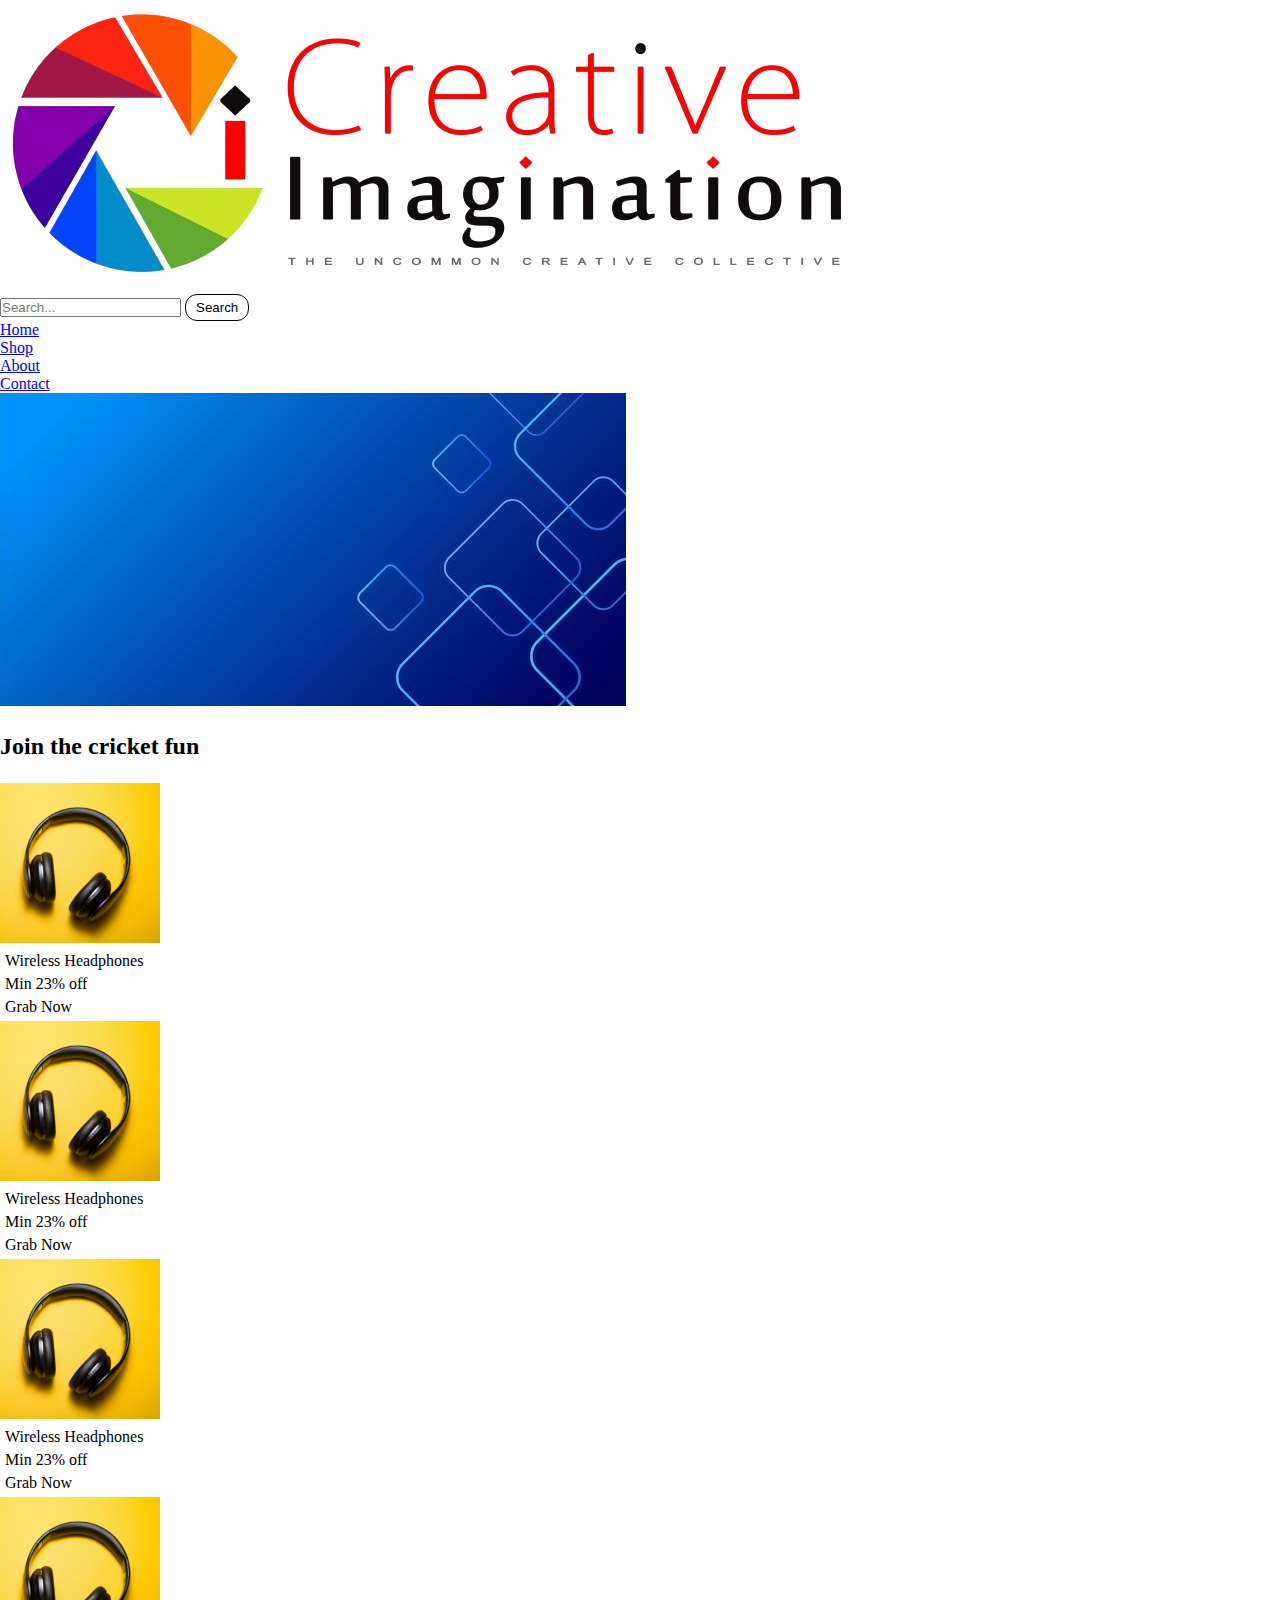
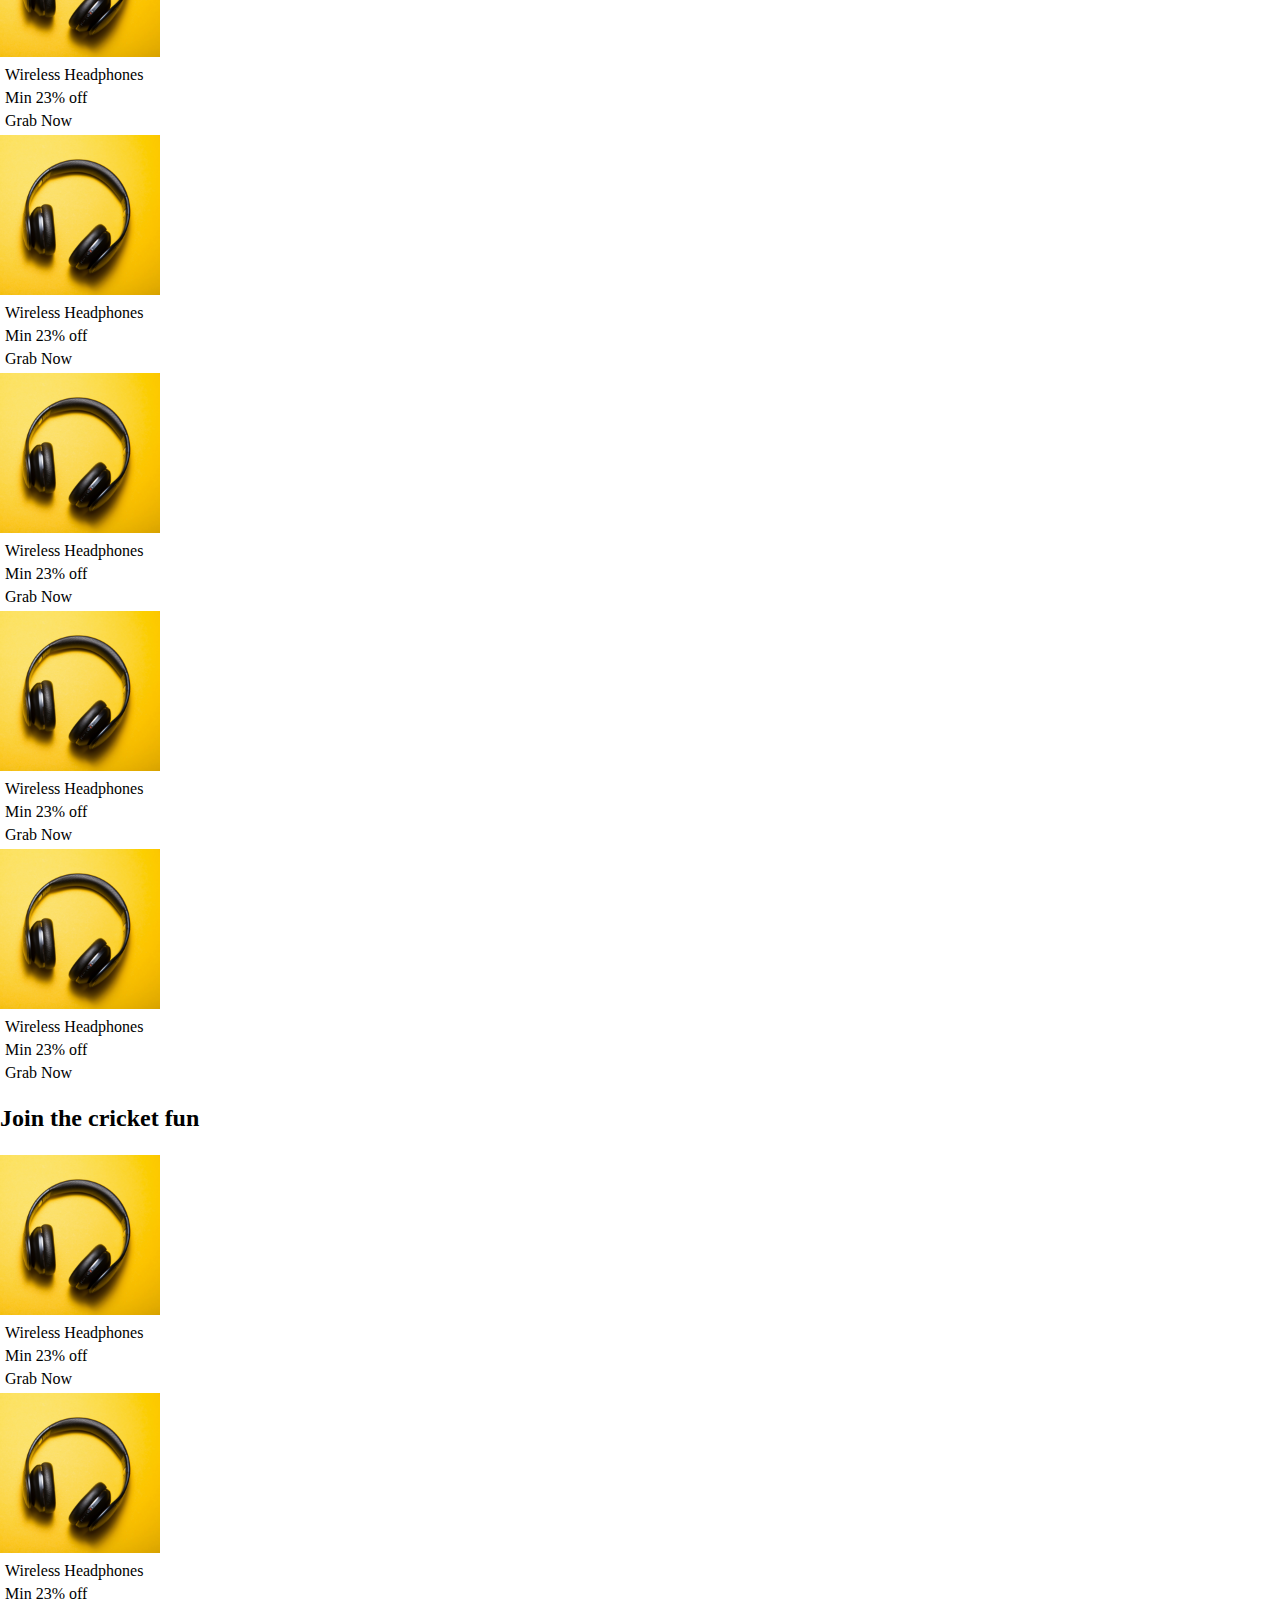
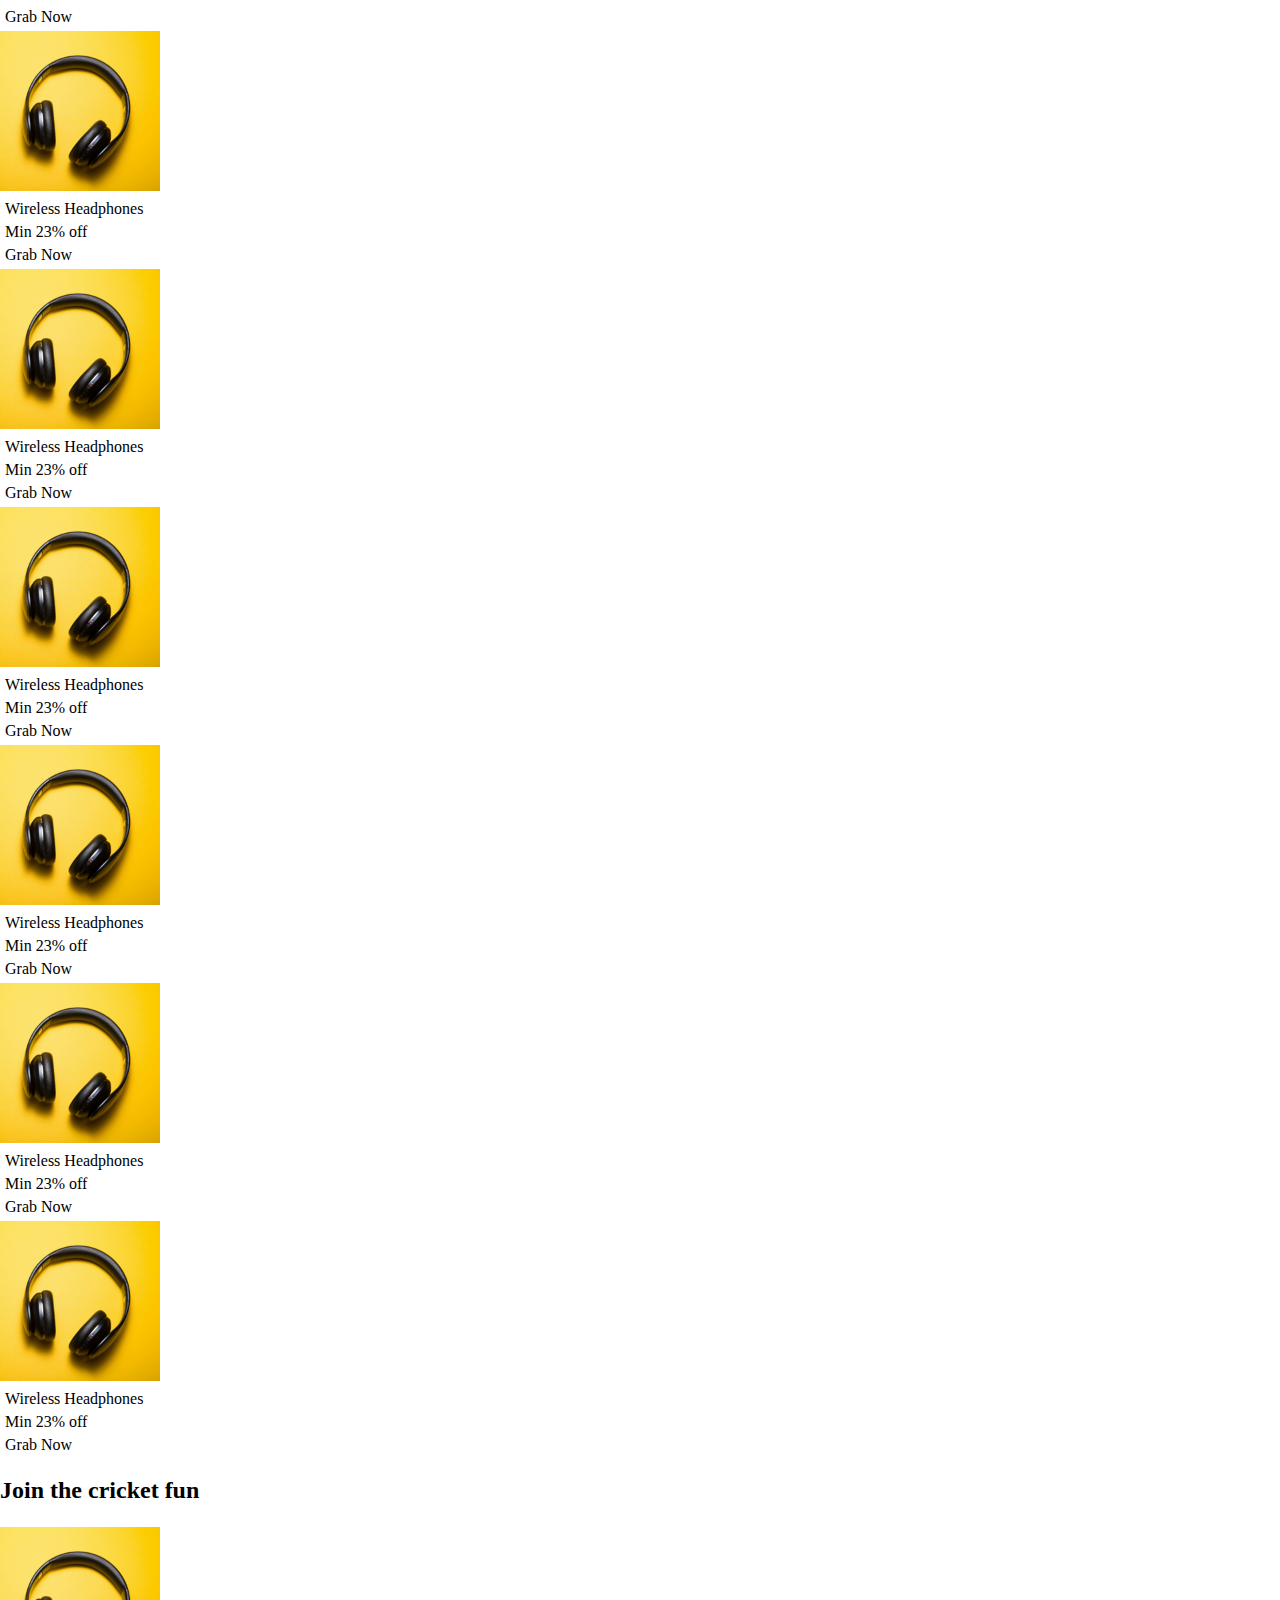
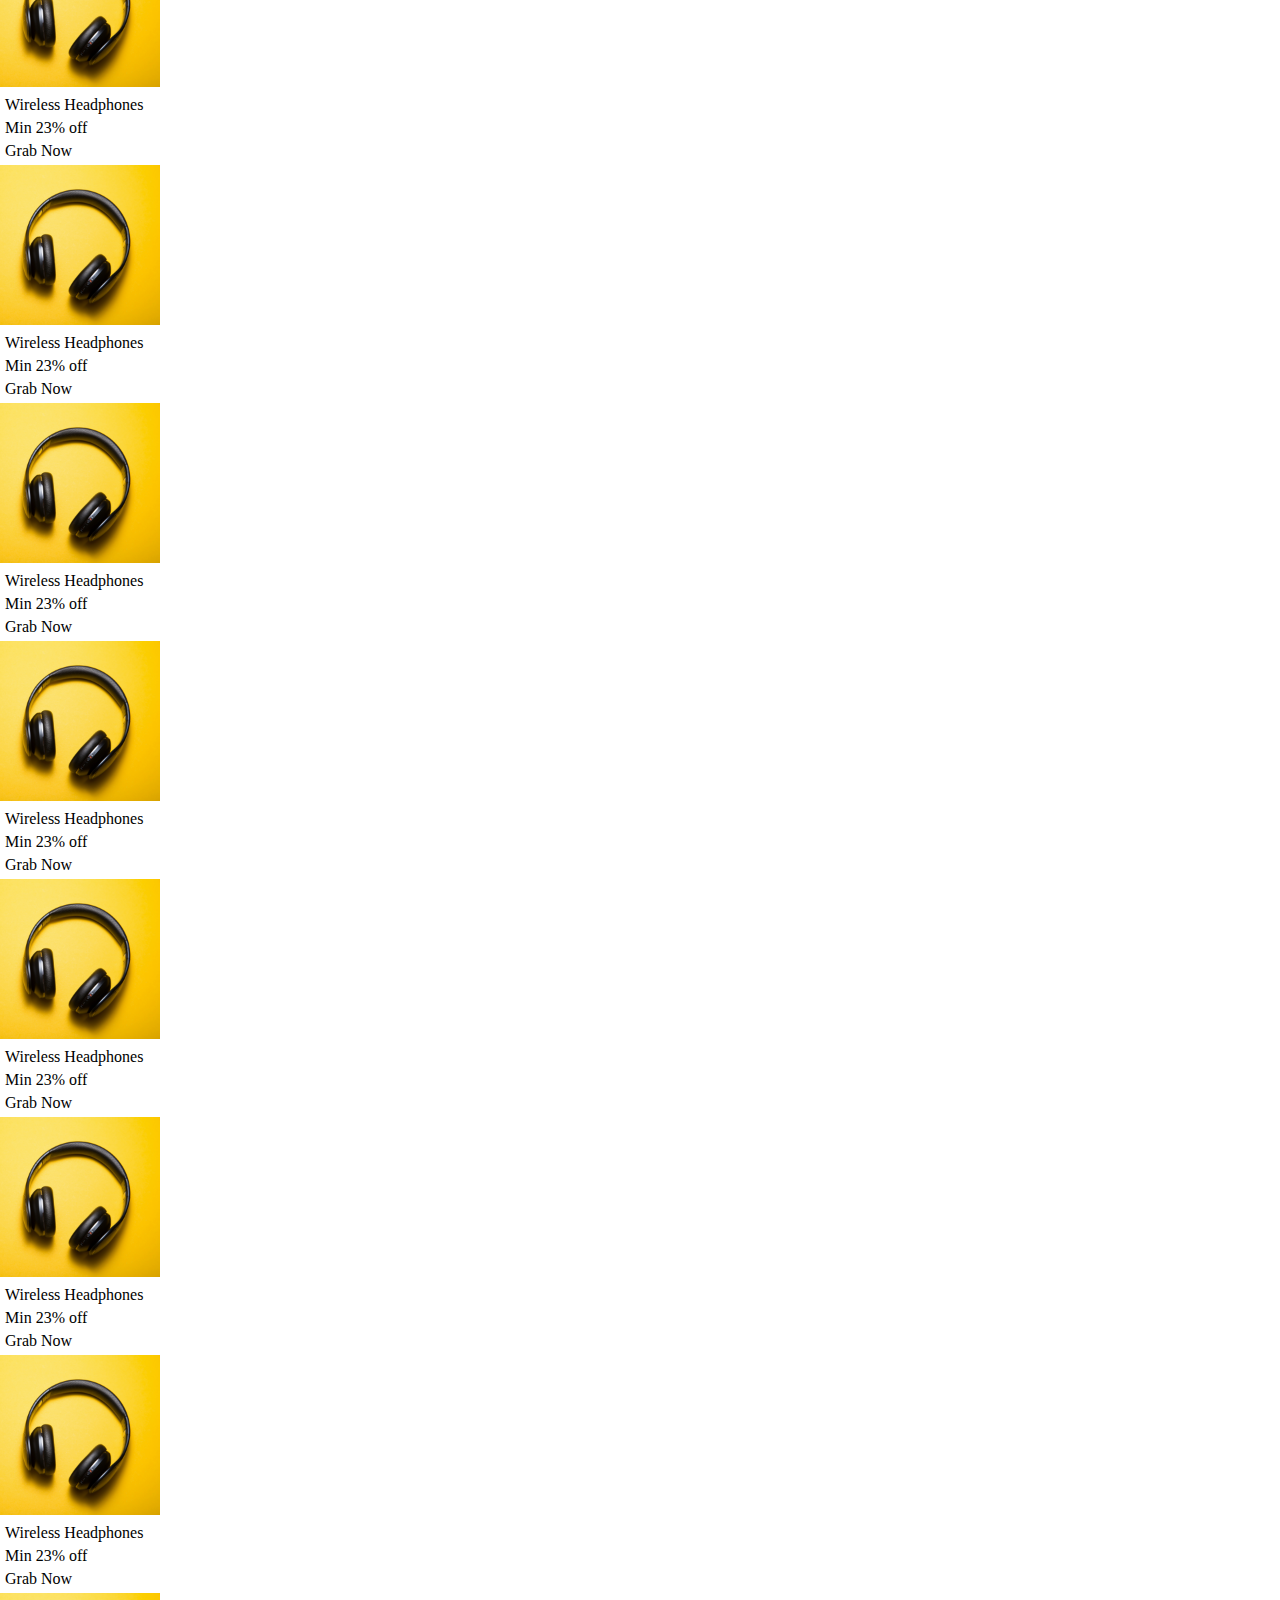
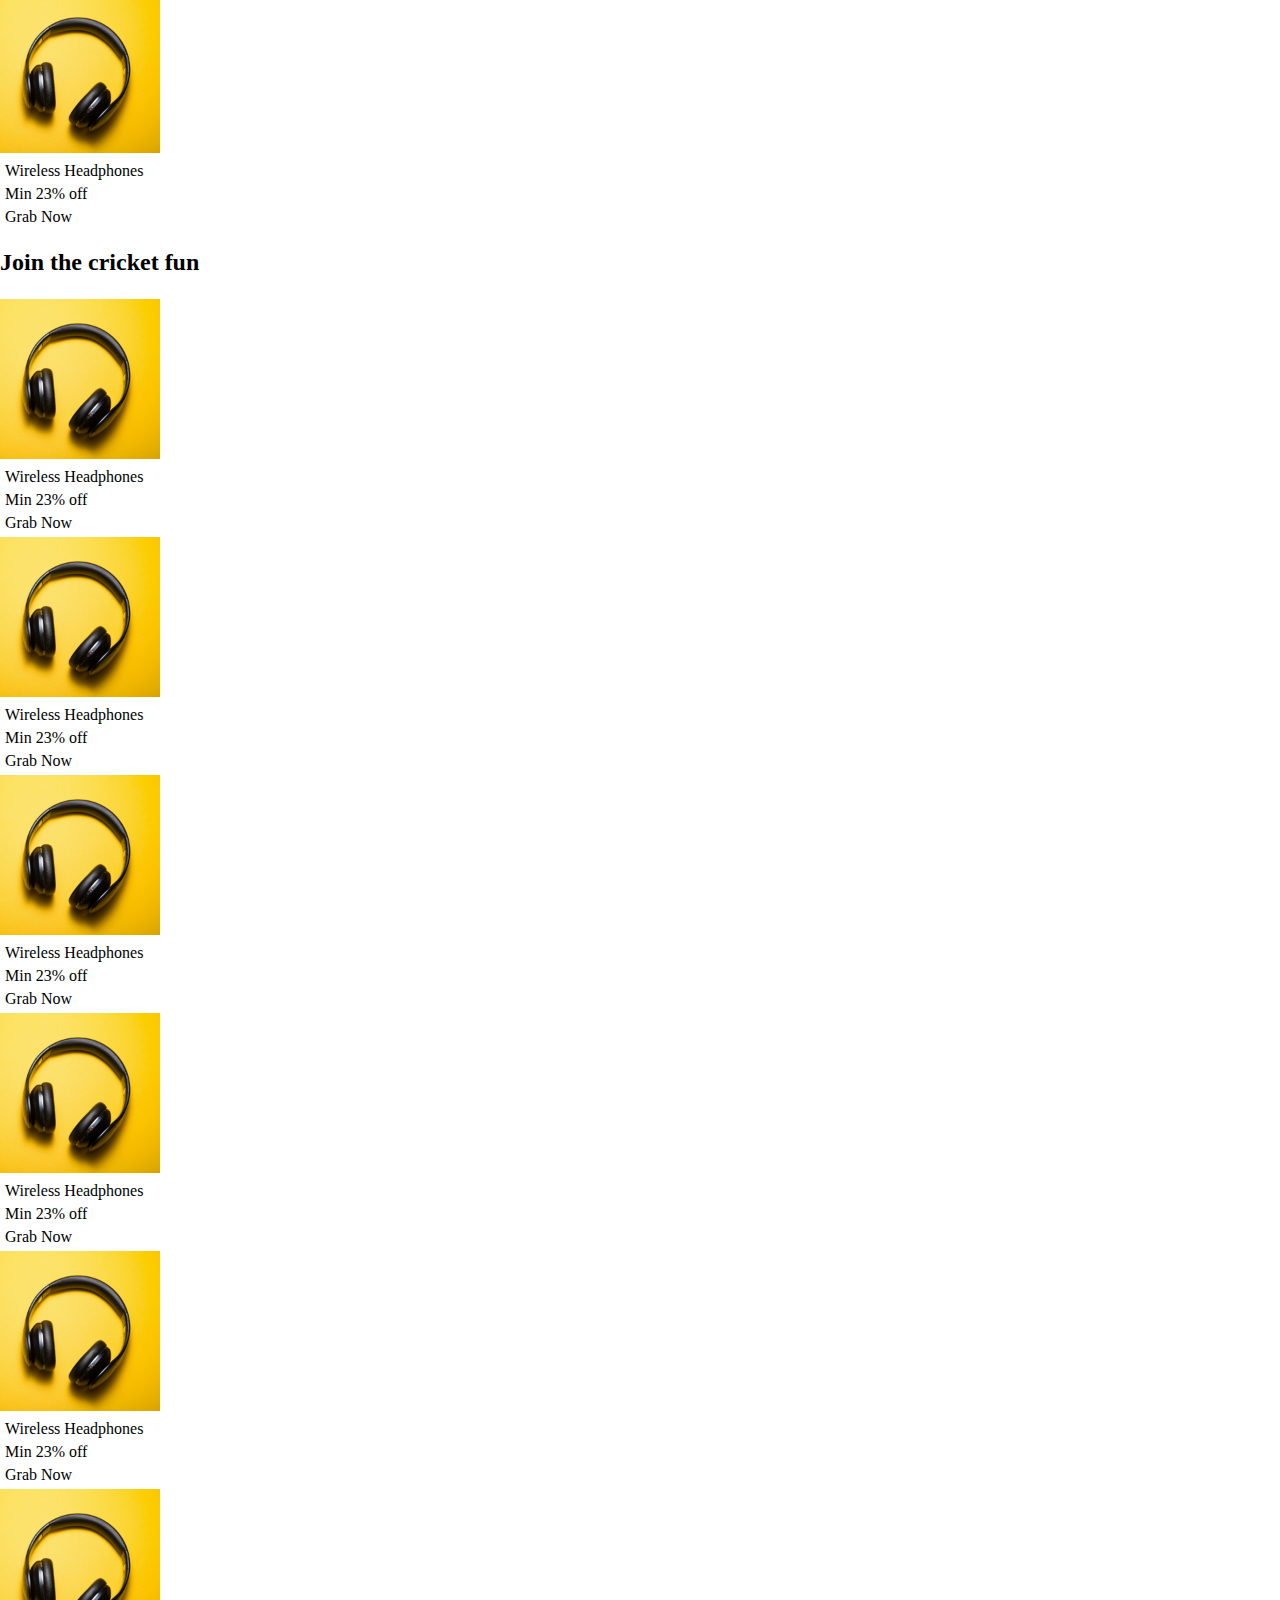
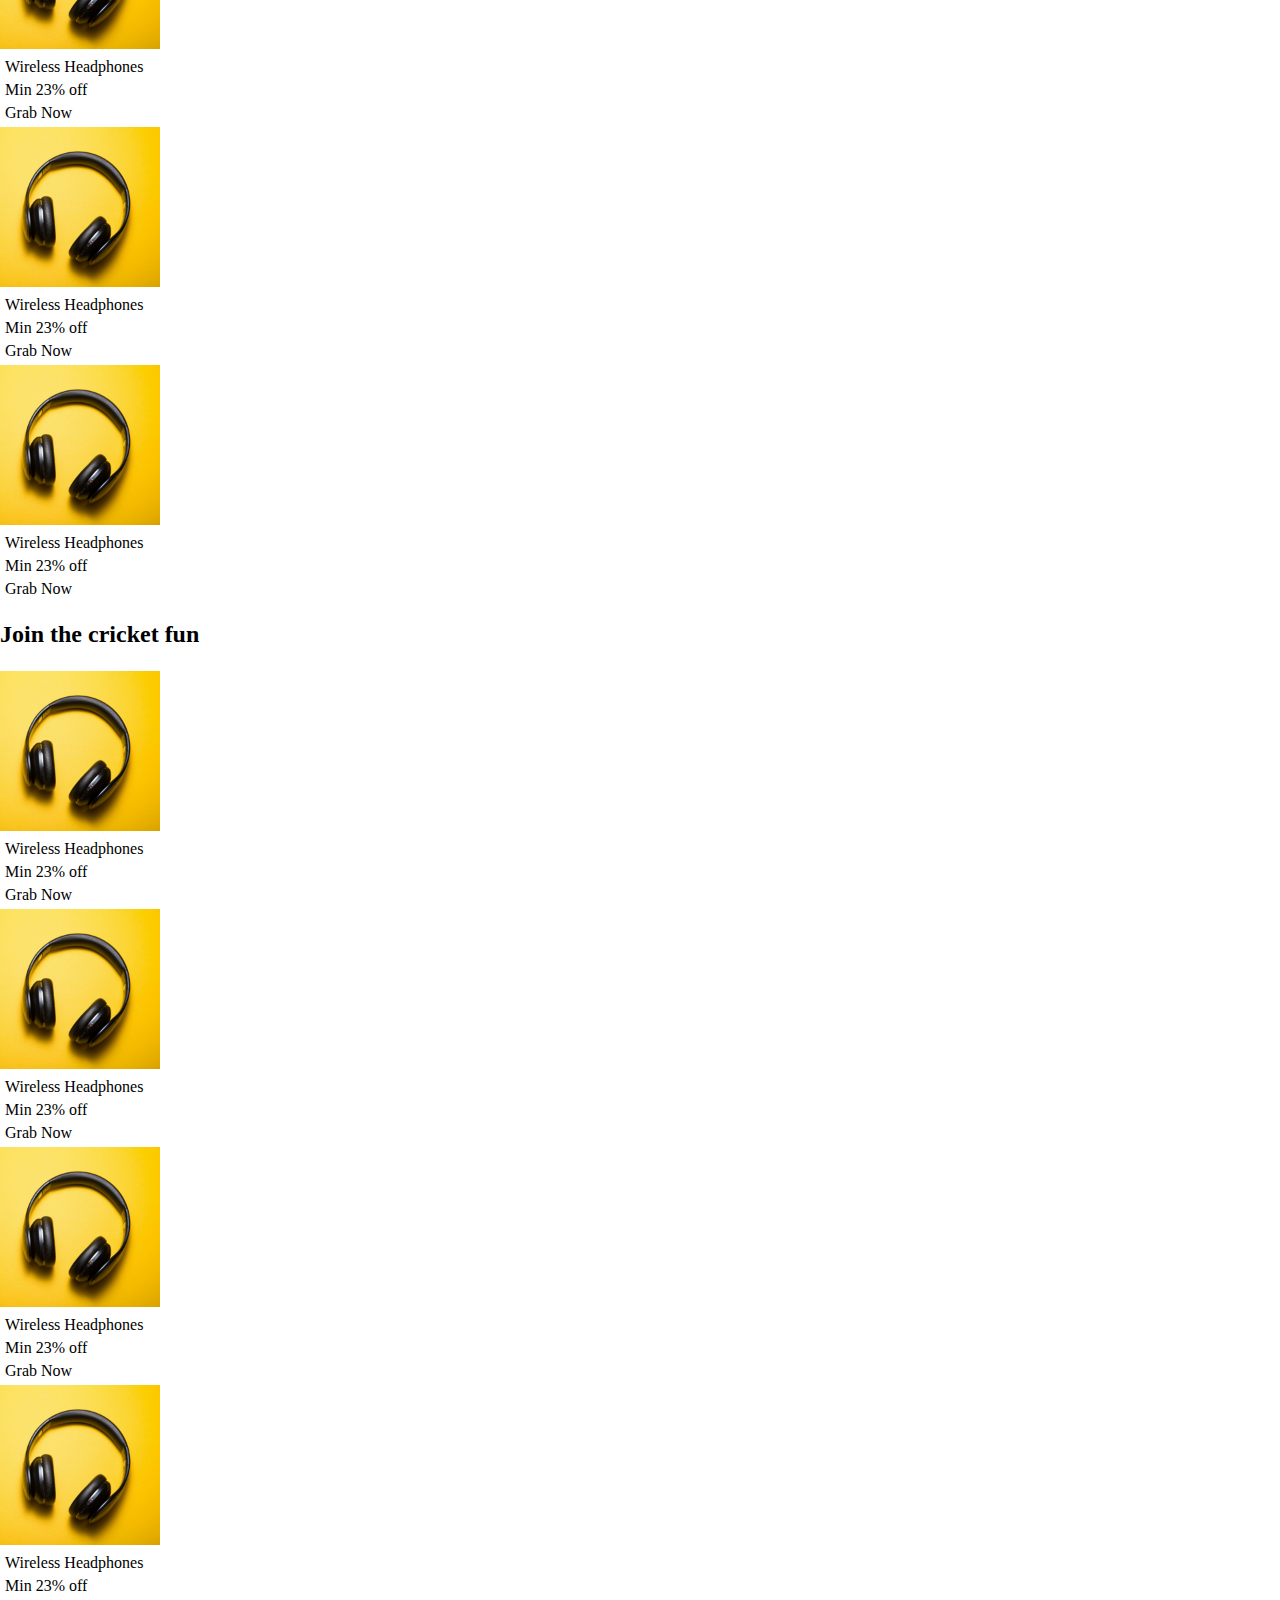
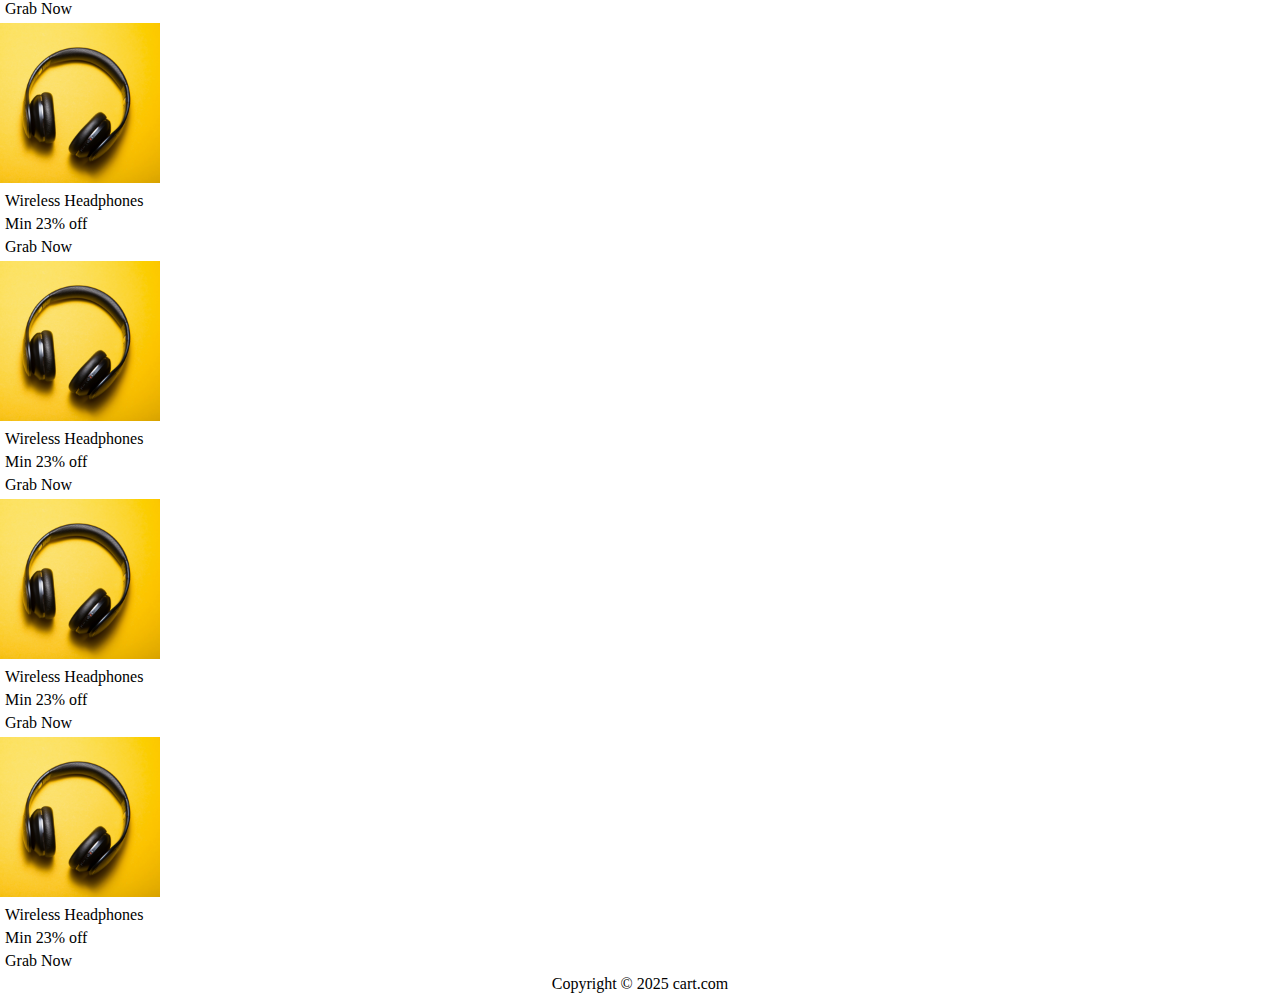
<file: index.html>
<!DOCTYPE html>
<html lang="en">

<head>
    <meta charset="UTF-8">
    <meta name="viewport" content="width=device-width, initial-scale=1.0">
    <link rel="stylesheet" href="css/style.css">
    <link rel="stylesheet" href="css/utility.css">
    <link rel="stylesheet" href="css/responsive.css">
    <title>Document</title>
</head>

<body>
    <header>
        <nav>
            <div class="logo">
                <img src="img/logo/company-logo.png" alt="">
            </div>
            <div class="search">
                <input type="text" name="search" id="search" placeholder="Search...">
                <button class="btn">Search</button>
            </div>
            <ul>
                <li><a href="home.html">Home</a></li>
                <li><a href="shop.html">Shop</a></li>
                <li><a href="about.html">About</a></li>
                <li><a href="contact.html">Contact</a></li>
            </ul>
        </nav>
    </header>
    <main>
        <div class="container">
            <div class="slider">
                <img src="img/banner/banner (2).jpeg" alt="">
            </div>

            <div class="card">
                <h2 class="my-2">Join the cricket fun</h2>
                <div class="cards">
                    <div class="card-item">
                        <img src="img/item/c-d-x-PDX_a_82obo-unsplash.jpg" alt="" width="160px" height="160px">
                        <div class="lines">
                            <p class="text-center my-1">Wireless Headphones</p>
                            <p class="text-center my-1">Min 23% off</p>
                            <p class="text-center my-1">Grab Now</p>
                        </div>
                    </div>

                    <div class="card-item">
                        <img src="img/item/c-d-x-PDX_a_82obo-unsplash.jpg" alt="" width="160px" height="160px">
                        <div class="lines">
                            <p class="text-center my-1">Wireless Headphones</p>
                            <p class="text-center my-1">Min 23% off</p>
                            <p class="text-center my-1">Grab Now</p>
                        </div>
                    </div>

                    <div class="card-item">
                        <img src="img/item/c-d-x-PDX_a_82obo-unsplash.jpg" alt="" width="160px" height="160px">
                        <div class="lines">
                            <p class="text-center my-1">Wireless Headphones</p>
                            <p class="text-center my-1">Min 23% off</p>
                            <p class="text-center my-1">Grab Now</p>
                        </div>
                    </div>

                    <div class="card-item">
                        <img src="img/item/c-d-x-PDX_a_82obo-unsplash.jpg" alt="" width="160px" height="160px">
                        <div class="lines">
                            <p class="text-center my-1">Wireless Headphones</p>
                            <p class="text-center my-1">Min 23% off</p>
                            <p class="text-center my-1">Grab Now</p>
                        </div>
                    </div>

                    <div class="card-item">
                        <img src="img/item/c-d-x-PDX_a_82obo-unsplash.jpg" alt="" width="160px" height="160px">
                        <div class="lines">
                            <p class="text-center my-1">Wireless Headphones</p>
                            <p class="text-center my-1">Min 23% off</p>
                            <p class="text-center my-1">Grab Now</p>
                        </div>
                    </div>

                    <div class="card-item">
                        <img src="img/item/c-d-x-PDX_a_82obo-unsplash.jpg" alt="" width="160px" height="160px">
                        <div class="lines">
                            <p class="text-center my-1">Wireless Headphones</p>
                            <p class="text-center my-1">Min 23% off</p>
                            <p class="text-center my-1">Grab Now</p>
                        </div>
                    </div>

                    <div class="card-item">
                        <img src="img/item/c-d-x-PDX_a_82obo-unsplash.jpg" alt="" width="160px" height="160px">
                        <div class="lines">
                            <p class="text-center my-1">Wireless Headphones</p>
                            <p class="text-center my-1">Min 23% off</p>
                            <p class="text-center my-1">Grab Now</p>
                        </div>
                    </div>

                    <div class="card-item">
                        <img src="img/item/c-d-x-PDX_a_82obo-unsplash.jpg" alt="" width="160px" height="160px">
                        <div class="lines">
                            <p class="text-center my-1">Wireless Headphones</p>
                            <p class="text-center my-1">Min 23% off</p>
                            <p class="text-center my-1">Grab Now</p>
                        </div>
                    </div>
                </div>
            </div>

            <div class="card">
                <h2 class="my-2">Join the cricket fun</h2>
                <div class="cards">
                    <div class="card-item">
                        <img src="img/item/c-d-x-PDX_a_82obo-unsplash.jpg" alt="" width="160px" height="160px">
                        <div class="lines">
                            <p class="text-center my-1">Wireless Headphones</p>
                            <p class="text-center my-1">Min 23% off</p>
                            <p class="text-center my-1">Grab Now</p>
                        </div>
                    </div>

                    <div class="card-item">
                        <img src="img/item/c-d-x-PDX_a_82obo-unsplash.jpg" alt="" width="160px" height="160px">
                        <div class="lines">
                            <p class="text-center my-1">Wireless Headphones</p>
                            <p class="text-center my-1">Min 23% off</p>
                            <p class="text-center my-1">Grab Now</p>
                        </div>
                    </div>

                    <div class="card-item">
                        <img src="img/item/c-d-x-PDX_a_82obo-unsplash.jpg" alt="" width="160px" height="160px">
                        <div class="lines">
                            <p class="text-center my-1">Wireless Headphones</p>
                            <p class="text-center my-1">Min 23% off</p>
                            <p class="text-center my-1">Grab Now</p>
                        </div>
                    </div>

                    <div class="card-item">
                        <img src="img/item/c-d-x-PDX_a_82obo-unsplash.jpg" alt="" width="160px" height="160px">
                        <div class="lines">
                            <p class="text-center my-1">Wireless Headphones</p>
                            <p class="text-center my-1">Min 23% off</p>
                            <p class="text-center my-1">Grab Now</p>
                        </div>
                    </div>

                    <div class="card-item">
                        <img src="img/item/c-d-x-PDX_a_82obo-unsplash.jpg" alt="" width="160px" height="160px">
                        <div class="lines">
                            <p class="text-center my-1">Wireless Headphones</p>
                            <p class="text-center my-1">Min 23% off</p>
                            <p class="text-center my-1">Grab Now</p>
                        </div>
                    </div>

                    <div class="card-item">
                        <img src="img/item/c-d-x-PDX_a_82obo-unsplash.jpg" alt="" width="160px" height="160px">
                        <div class="lines">
                            <p class="text-center my-1">Wireless Headphones</p>
                            <p class="text-center my-1">Min 23% off</p>
                            <p class="text-center my-1">Grab Now</p>
                        </div>
                    </div>

                    <div class="card-item">
                        <img src="img/item/c-d-x-PDX_a_82obo-unsplash.jpg" alt="" width="160px" height="160px">
                        <div class="lines">
                            <p class="text-center my-1">Wireless Headphones</p>
                            <p class="text-center my-1">Min 23% off</p>
                            <p class="text-center my-1">Grab Now</p>
                        </div>
                    </div>

                    <div class="card-item">
                        <img src="img/item/c-d-x-PDX_a_82obo-unsplash.jpg" alt="" width="160px" height="160px">
                        <div class="lines">
                            <p class="text-center my-1">Wireless Headphones</p>
                            <p class="text-center my-1">Min 23% off</p>
                            <p class="text-center my-1">Grab Now</p>
                        </div>
                    </div>
                </div>
            </div>

            <div class="card">
                <h2 class="my-2">Join the cricket fun</h2>
                <div class="cards">
                    <div class="card-item">
                        <img src="img/item/c-d-x-PDX_a_82obo-unsplash.jpg" alt="" width="160px" height="160px">
                        <div class="lines">
                            <p class="text-center my-1">Wireless Headphones</p>
                            <p class="text-center my-1">Min 23% off</p>
                            <p class="text-center my-1">Grab Now</p>
                        </div>
                    </div>

                    <div class="card-item">
                        <img src="img/item/c-d-x-PDX_a_82obo-unsplash.jpg" alt="" width="160px" height="160px">
                        <div class="lines">
                            <p class="text-center my-1">Wireless Headphones</p>
                            <p class="text-center my-1">Min 23% off</p>
                            <p class="text-center my-1">Grab Now</p>
                        </div>
                    </div>

                    <div class="card-item">
                        <img src="img/item/c-d-x-PDX_a_82obo-unsplash.jpg" alt="" width="160px" height="160px">
                        <div class="lines">
                            <p class="text-center my-1">Wireless Headphones</p>
                            <p class="text-center my-1">Min 23% off</p>
                            <p class="text-center my-1">Grab Now</p>
                        </div>
                    </div>

                    <div class="card-item">
                        <img src="img/item/c-d-x-PDX_a_82obo-unsplash.jpg" alt="" width="160px" height="160px">
                        <div class="lines">
                            <p class="text-center my-1">Wireless Headphones</p>
                            <p class="text-center my-1">Min 23% off</p>
                            <p class="text-center my-1">Grab Now</p>
                        </div>
                    </div>

                    <div class="card-item">
                        <img src="img/item/c-d-x-PDX_a_82obo-unsplash.jpg" alt="" width="160px" height="160px">
                        <div class="lines">
                            <p class="text-center my-1">Wireless Headphones</p>
                            <p class="text-center my-1">Min 23% off</p>
                            <p class="text-center my-1">Grab Now</p>
                        </div>
                    </div>

                    <div class="card-item">
                        <img src="img/item/c-d-x-PDX_a_82obo-unsplash.jpg" alt="" width="160px" height="160px">
                        <div class="lines">
                            <p class="text-center my-1">Wireless Headphones</p>
                            <p class="text-center my-1">Min 23% off</p>
                            <p class="text-center my-1">Grab Now</p>
                        </div>
                    </div>

                    <div class="card-item">
                        <img src="img/item/c-d-x-PDX_a_82obo-unsplash.jpg" alt="" width="160px" height="160px">
                        <div class="lines">
                            <p class="text-center my-1">Wireless Headphones</p>
                            <p class="text-center my-1">Min 23% off</p>
                            <p class="text-center my-1">Grab Now</p>
                        </div>
                    </div>

                    <div class="card-item">
                        <img src="img/item/c-d-x-PDX_a_82obo-unsplash.jpg" alt="" width="160px" height="160px">
                        <div class="lines">
                            <p class="text-center my-1">Wireless Headphones</p>
                            <p class="text-center my-1">Min 23% off</p>
                            <p class="text-center my-1">Grab Now</p>
                        </div>
                    </div>
                </div>
            </div>

            <div class="card">
                <h2 class="my-2">Join the cricket fun</h2>
                <div class="cards">
                    <div class="card-item">
                        <img src="img/item/c-d-x-PDX_a_82obo-unsplash.jpg" alt="" width="160px" height="160px">
                        <div class="lines">
                            <p class="text-center my-1">Wireless Headphones</p>
                            <p class="text-center my-1">Min 23% off</p>
                            <p class="text-center my-1">Grab Now</p>
                        </div>
                    </div>

                    <div class="card-item">
                        <img src="img/item/c-d-x-PDX_a_82obo-unsplash.jpg" alt="" width="160px" height="160px">
                        <div class="lines">
                            <p class="text-center my-1">Wireless Headphones</p>
                            <p class="text-center my-1">Min 23% off</p>
                            <p class="text-center my-1">Grab Now</p>
                        </div>
                    </div>

                    <div class="card-item">
                        <img src="img/item/c-d-x-PDX_a_82obo-unsplash.jpg" alt="" width="160px" height="160px">
                        <div class="lines">
                            <p class="text-center my-1">Wireless Headphones</p>
                            <p class="text-center my-1">Min 23% off</p>
                            <p class="text-center my-1">Grab Now</p>
                        </div>
                    </div>

                    <div class="card-item">
                        <img src="img/item/c-d-x-PDX_a_82obo-unsplash.jpg" alt="" width="160px" height="160px">
                        <div class="lines">
                            <p class="text-center my-1">Wireless Headphones</p>
                            <p class="text-center my-1">Min 23% off</p>
                            <p class="text-center my-1">Grab Now</p>
                        </div>
                    </div>

                    <div class="card-item">
                        <img src="img/item/c-d-x-PDX_a_82obo-unsplash.jpg" alt="" width="160px" height="160px">
                        <div class="lines">
                            <p class="text-center my-1">Wireless Headphones</p>
                            <p class="text-center my-1">Min 23% off</p>
                            <p class="text-center my-1">Grab Now</p>
                        </div>
                    </div>

                    <div class="card-item">
                        <img src="img/item/c-d-x-PDX_a_82obo-unsplash.jpg" alt="" width="160px" height="160px">
                        <div class="lines">
                            <p class="text-center my-1">Wireless Headphones</p>
                            <p class="text-center my-1">Min 23% off</p>
                            <p class="text-center my-1">Grab Now</p>
                        </div>
                    </div>

                    <div class="card-item">
                        <img src="img/item/c-d-x-PDX_a_82obo-unsplash.jpg" alt="" width="160px" height="160px">
                        <div class="lines">
                            <p class="text-center my-1">Wireless Headphones</p>
                            <p class="text-center my-1">Min 23% off</p>
                            <p class="text-center my-1">Grab Now</p>
                        </div>
                    </div>

                    <div class="card-item">
                        <img src="img/item/c-d-x-PDX_a_82obo-unsplash.jpg" alt="" width="160px" height="160px">
                        <div class="lines">
                            <p class="text-center my-1">Wireless Headphones</p>
                            <p class="text-center my-1">Min 23% off</p>
                            <p class="text-center my-1">Grab Now</p>
                        </div>
                    </div>
                </div>
            </div>

            <div class="card">
                <h2 class="my-2">Join the cricket fun</h2>
                <div class="cards">
                    <div class="card-item">
                        <img src="img/item/c-d-x-PDX_a_82obo-unsplash.jpg" alt="" width="160px" height="160px">
                        <div class="lines">
                            <p class="text-center my-1">Wireless Headphones</p>
                            <p class="text-center my-1">Min 23% off</p>
                            <p class="text-center my-1">Grab Now</p>
                        </div>
                    </div>

                    <div class="card-item">
                        <img src="img/item/c-d-x-PDX_a_82obo-unsplash.jpg" alt="" width="160px" height="160px">
                        <div class="lines">
                            <p class="text-center my-1">Wireless Headphones</p>
                            <p class="text-center my-1">Min 23% off</p>
                            <p class="text-center my-1">Grab Now</p>
                        </div>
                    </div>

                    <div class="card-item">
                        <img src="img/item/c-d-x-PDX_a_82obo-unsplash.jpg" alt="" width="160px" height="160px">
                        <div class="lines">
                            <p class="text-center my-1">Wireless Headphones</p>
                            <p class="text-center my-1">Min 23% off</p>
                            <p class="text-center my-1">Grab Now</p>
                        </div>
                    </div>

                    <div class="card-item">
                        <img src="img/item/c-d-x-PDX_a_82obo-unsplash.jpg" alt="" width="160px" height="160px">
                        <div class="lines">
                            <p class="text-center my-1">Wireless Headphones</p>
                            <p class="text-center my-1">Min 23% off</p>
                            <p class="text-center my-1">Grab Now</p>
                        </div>
                    </div>

                    <div class="card-item">
                        <img src="img/item/c-d-x-PDX_a_82obo-unsplash.jpg" alt="" width="160px" height="160px">
                        <div class="lines">
                            <p class="text-center my-1">Wireless Headphones</p>
                            <p class="text-center my-1">Min 23% off</p>
                            <p class="text-center my-1">Grab Now</p>
                        </div>
                    </div>

                    <div class="card-item">
                        <img src="img/item/c-d-x-PDX_a_82obo-unsplash.jpg" alt="" width="160px" height="160px">
                        <div class="lines">
                            <p class="text-center my-1">Wireless Headphones</p>
                            <p class="text-center my-1">Min 23% off</p>
                            <p class="text-center my-1">Grab Now</p>
                        </div>
                    </div>

                    <div class="card-item">
                        <img src="img/item/c-d-x-PDX_a_82obo-unsplash.jpg" alt="" width="160px" height="160px">
                        <div class="lines">
                            <p class="text-center my-1">Wireless Headphones</p>
                            <p class="text-center my-1">Min 23% off</p>
                            <p class="text-center my-1">Grab Now</p>
                        </div>
                    </div>

                    <div class="card-item">
                        <img src="img/item/c-d-x-PDX_a_82obo-unsplash.jpg" alt="" width="160px" height="160px">
                        <div class="lines">
                            <p class="text-center my-1">Wireless Headphones</p>
                            <p class="text-center my-1">Min 23% off</p>
                            <p class="text-center my-1">Grab Now</p>
                        </div>
                    </div>
                </div>
            </div>
        </div>
    </main>
    <footer class="flex-all-center">
        <p>Copyright &copy; 2025 cart.com</p>
    </footer>

</body>

</html>
</file>
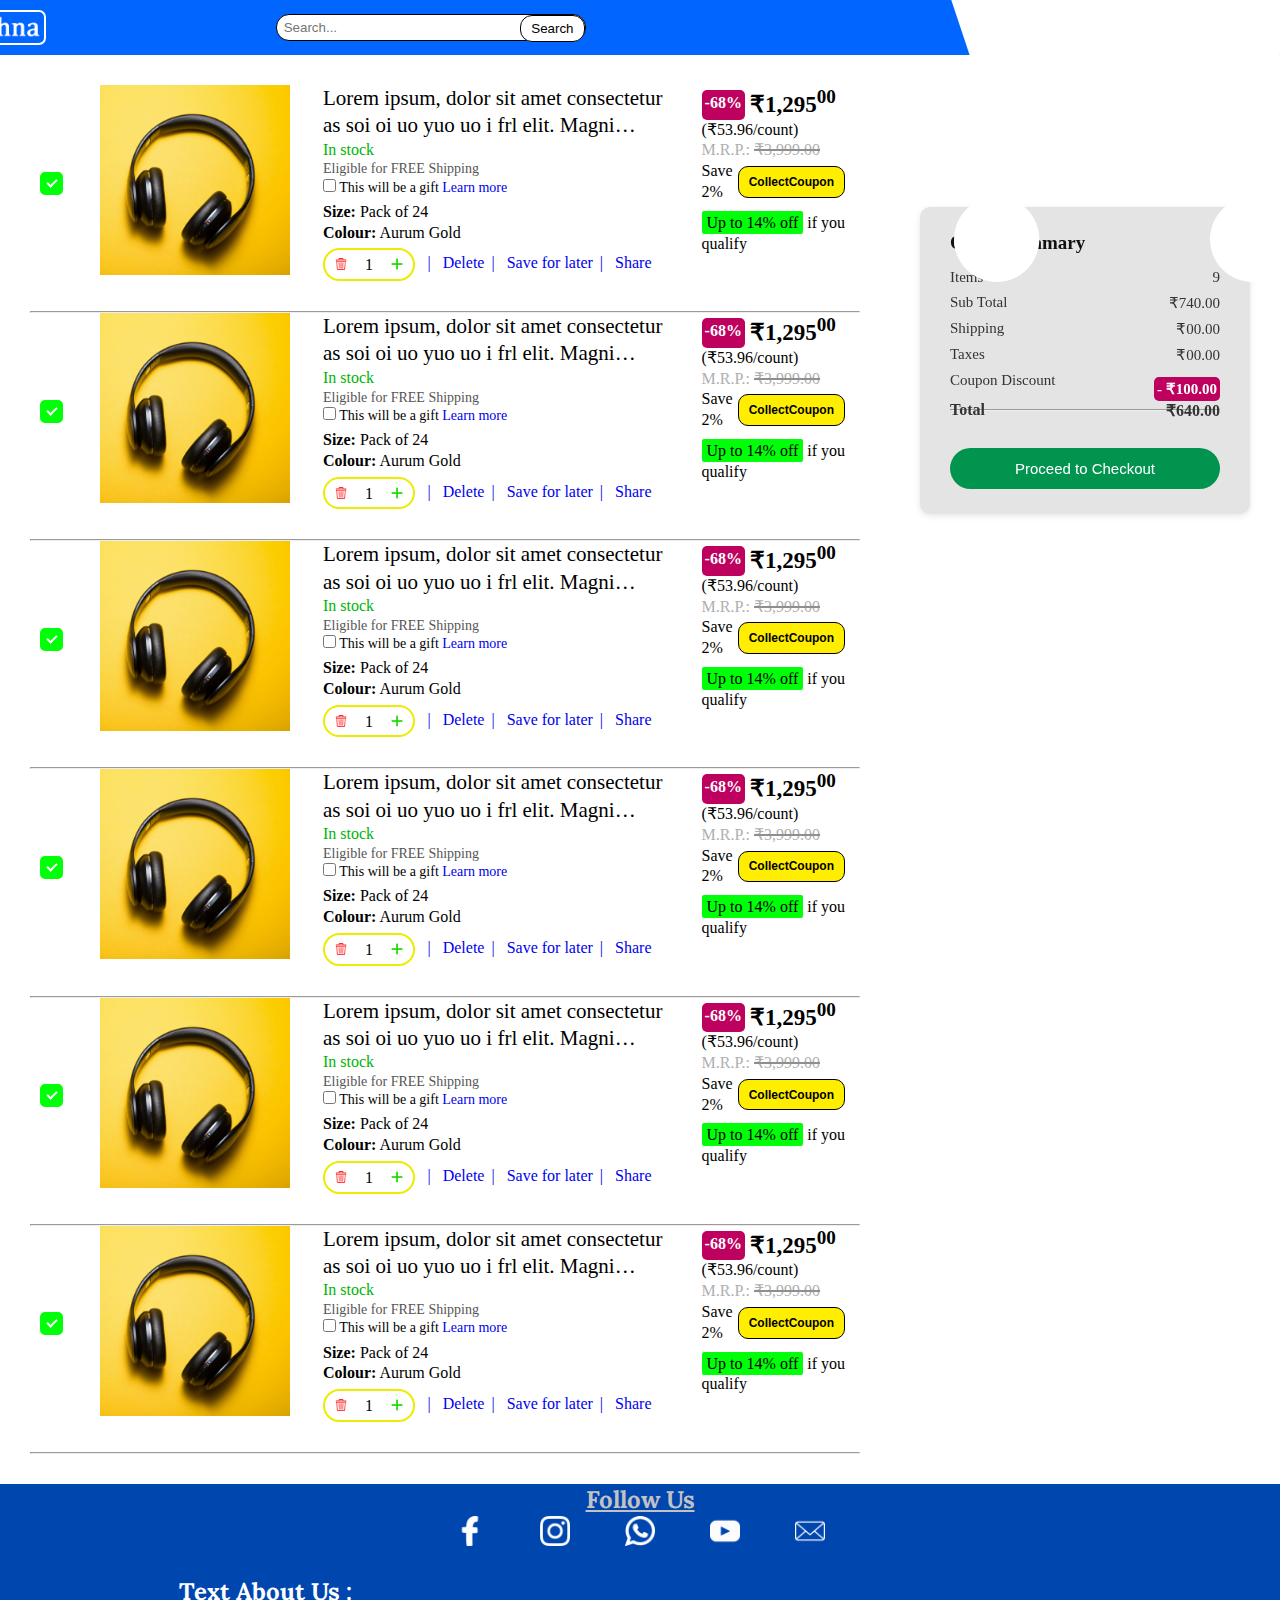
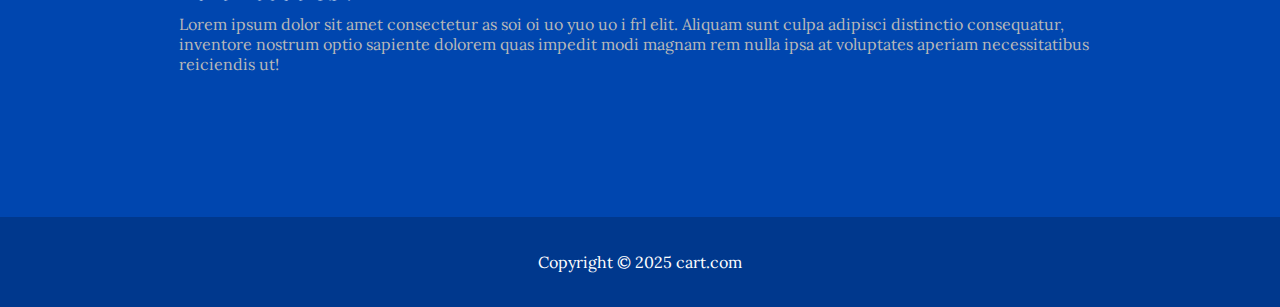
<file: cart.html>
<!DOCTYPE html>
<html lang="en">

<head>
    <meta charset="UTF-8">
    <meta name="viewport" content="width=device-width, initial-scale=1.0">
    <link rel="stylesheet" href="css/cart.css">
    <link rel="stylesheet" href="css/utility.css">
    <link rel="stylesheet" href="css/view_product_responsive.css">
    <link rel="stylesheet" href="css/nav_responsive.css">
    <title>Phone, Tablet, Laptop, Accessories, Computers</title>
</head>

<body>
    <header>
        <nav>
            <div class="logo">
                <a href="https://kousikbiswas.com/" target="_blank"><img src="img/logo/krishna.png" alt=""></a>
            </div>
            <div class="search">
                <input type="text" name="search" id="search" placeholder="Search...">
                <button class="btn">Search</button>
            </div>
            <div class="cart">
                <a href="#"><img src="img/logo/cart (9).png" alt="cart"></a>
            </div>
            <!-- <ul>
                <li><a href="home.html">Home</a></li>
                <li><a href="shop.html">Shop</a></li>
                <li><a href="about.html">About</a></li>
                <li><a href="contact.html">Contact</a></li>
            </ul> -->
        </nav>
    </header>

    <main>
        <div class="all-summary">
            <div class="all">
                <div class="one-item">
                    <div class="checkbox">
                        <input type="checkbox" class="custom-checkbox" name="scales" checked />
                    </div>
                    <div class="img">
                        <img src="img/item/c-d-x-PDX_a_82obo-unsplash.jpg" alt="item">
                    </div>
                    <div class="cart-details">
                        <h2>Lorem ipsum, dolor sit amet consectetur as soi oi uo yuo uo i frl elit. Magni voluptates amet quibusdam.
                            Lorem
                            ipsum dolor sit amet | consectetur as soi oi uo yuo uo i frl elit. | Alias nobis enim maiores!</h2>
                        <p class="stock">In stock</p>
                        <p class="shipping">Eligible for <span>FREE Shipping</span></p>
                        <p class="gift"><input type="checkbox"> This will be a gift <a href="#">Learn more</a></p>
                        <div class="size-color">
                            <p><strong>Size:</strong> Pack of 24</p>
                            <p><strong>Colour:</strong> Aurum Gold</p>
                        </div>

                        <div class="actions">
                            <div class="quantity">
                                <div class="button">
                                    <button><img src="img/logo/bin (1).png" alt=""></button>
                                    <span>1</span>
                                    <button><img src="img/logo/plus.png" alt="plus"></button>
                                </div>

                                <a href="#">| &nbsp; Delete</a>
                                <a href="#">| &nbsp; Save for later</a>
                                <a href="#">| &nbsp; Share</a>
                            </div>
                        </div>
                    </div>
                    <div class="price-section">
                        <div class="price-line">
                            <span class="discount">-68%</span>
                            <span class="price">₹1,295<sup>00</sup></span>
                        </div>
                        <p class="per-count">(₹53.96/count)</p>
                        <p class="mrp">M.R.P.: <span>₹3,999.00</span></p>
                        <div class="coupon">
                            <p>Save 2%</p>
                            <button>CollectCoupon</button>
                        </div>
                        <p class="offer"><span>Up to 14% off</span> if you qualify</p>
                    </div>
                </div>

                <div class="hr">
                    <hr>
                </div>

                <div class="one-item">
                    <div class="checkbox">
                        <input type="checkbox" class="custom-checkbox" name="scales" checked />
                    </div>
                    <div class="img">
                        <img src="img/item/c-d-x-PDX_a_82obo-unsplash.jpg" alt="item">
                    </div>
                    <div class="cart-details">
                        <h2>Lorem ipsum, dolor sit amet consectetur as soi oi uo yuo uo i frl elit. Magni voluptates amet quibusdam.
                            Lorem
                            ipsum dolor sit amet | consectetur as soi oi uo yuo uo i frl elit. | Alias nobis enim maiores!</h2>
                        <p class="stock">In stock</p>
                        <p class="shipping">Eligible for <span>FREE Shipping</span></p>
                        <p class="gift"><input type="checkbox"> This will be a gift <a href="#">Learn more</a></p>
                        <div class="size-color">
                            <p><strong>Size:</strong> Pack of 24</p>
                            <p><strong>Colour:</strong> Aurum Gold</p>
                        </div>

                        <div class="actions">
                            <div class="quantity">
                                <div class="button">
                                    <button><img src="img/logo/bin (1).png" alt=""></button>
                                    <span>1</span>
                                    <button><img src="img/logo/plus.png" alt="plus"></button>
                                </div>

                                <a href="#">| &nbsp; Delete</a>
                                <a href="#">| &nbsp; Save for later</a>
                                <a href="#">| &nbsp; Share</a>
                            </div>
                        </div>
                    </div>
                    <div class="price-section">
                        <div class="price-line">
                            <span class="discount">-68%</span>
                            <span class="price">₹1,295<sup>00</sup></span>
                        </div>
                        <p class="per-count">(₹53.96/count)</p>
                        <p class="mrp">M.R.P.: <span>₹3,999.00</span></p>
                        <div class="coupon">
                            <p>Save 2%</p>
                            <button>CollectCoupon</button>
                        </div>
                        <p class="offer"><span>Up to 14% off</span> if you qualify</p>
                    </div>
                </div>

                <div class="hr">
                    <hr>
                </div>

                <div class="one-item">
                    <div class="checkbox">
                        <input type="checkbox" class="custom-checkbox" name="scales" checked />
                    </div>
                    <div class="img">
                        <img src="img/item/c-d-x-PDX_a_82obo-unsplash.jpg" alt="item">
                    </div>
                    <div class="cart-details">
                        <h2>Lorem ipsum, dolor sit amet consectetur as soi oi uo yuo uo i frl elit. Magni voluptates amet quibusdam.
                            Lorem
                            ipsum dolor sit amet | consectetur as soi oi uo yuo uo i frl elit. | Alias nobis enim maiores!</h2>
                        <p class="stock">In stock</p>
                        <p class="shipping">Eligible for <span>FREE Shipping</span></p>
                        <p class="gift"><input type="checkbox"> This will be a gift <a href="#">Learn more</a></p>
                        <div class="size-color">
                            <p><strong>Size:</strong> Pack of 24</p>
                            <p><strong>Colour:</strong> Aurum Gold</p>
                        </div>

                        <div class="actions">
                            <div class="quantity">
                                <div class="button">
                                    <button><img src="img/logo/bin (1).png" alt=""></button>
                                    <span>1</span>
                                    <button><img src="img/logo/plus.png" alt="plus"></button>
                                </div>

                                <a href="#">| &nbsp; Delete</a>
                                <a href="#">| &nbsp; Save for later</a>
                                <a href="#">| &nbsp; Share</a>
                            </div>
                        </div>
                    </div>
                    <div class="price-section">
                        <div class="price-line">
                            <span class="discount">-68%</span>
                            <span class="price">₹1,295<sup>00</sup></span>
                        </div>
                        <p class="per-count">(₹53.96/count)</p>
                        <p class="mrp">M.R.P.: <span>₹3,999.00</span></p>
                        <div class="coupon">
                            <p>Save 2%</p>
                            <button>CollectCoupon</button>
                        </div>
                        <p class="offer"><span>Up to 14% off</span> if you qualify</p>
                    </div>
                </div>

                <div class="hr">
                    <hr>
                </div>

                <div class="one-item">
                    <div class="checkbox">
                        <input type="checkbox" class="custom-checkbox" name="scales" checked />
                    </div>
                    <div class="img">
                        <img src="img/item/c-d-x-PDX_a_82obo-unsplash.jpg" alt="item">
                    </div>
                    <div class="cart-details">
                        <h2>Lorem ipsum, dolor sit amet consectetur as soi oi uo yuo uo i frl elit. Magni voluptates amet quibusdam.
                            Lorem
                            ipsum dolor sit amet | consectetur as soi oi uo yuo uo i frl elit. | Alias nobis enim maiores!</h2>
                        <p class="stock">In stock</p>
                        <p class="shipping">Eligible for <span>FREE Shipping</span></p>
                        <p class="gift"><input type="checkbox"> This will be a gift <a href="#">Learn more</a></p>
                        <div class="size-color">
                            <p><strong>Size:</strong> Pack of 24</p>
                            <p><strong>Colour:</strong> Aurum Gold</p>
                        </div>

                        <div class="actions">
                            <div class="quantity">
                                <div class="button">
                                    <button><img src="img/logo/bin (1).png" alt=""></button>
                                    <span>1</span>
                                    <button><img src="img/logo/plus.png" alt="plus"></button>
                                </div>

                                <a href="#">| &nbsp; Delete</a>
                                <a href="#">| &nbsp; Save for later</a>
                                <a href="#">| &nbsp; Share</a>
                            </div>
                        </div>
                    </div>
                    <div class="price-section">
                        <div class="price-line">
                            <span class="discount">-68%</span>
                            <span class="price">₹1,295<sup>00</sup></span>
                        </div>
                        <p class="per-count">(₹53.96/count)</p>
                        <p class="mrp">M.R.P.: <span>₹3,999.00</span></p>
                        <div class="coupon">
                            <p>Save 2%</p>
                            <button>CollectCoupon</button>
                        </div>
                        <p class="offer"><span>Up to 14% off</span> if you qualify</p>
                    </div>
                </div>

                <div class="hr">
                    <hr>
                </div>

                <div class="one-item">
                    <div class="checkbox">
                        <input type="checkbox" class="custom-checkbox" name="scales" checked />
                    </div>
                    <div class="img">
                        <img src="img/item/c-d-x-PDX_a_82obo-unsplash.jpg" alt="item">
                    </div>
                    <div class="cart-details">
                        <h2>Lorem ipsum, dolor sit amet consectetur as soi oi uo yuo uo i frl elit. Magni voluptates amet quibusdam.
                            Lorem
                            ipsum dolor sit amet | consectetur as soi oi uo yuo uo i frl elit. | Alias nobis enim maiores!</h2>
                        <p class="stock">In stock</p>
                        <p class="shipping">Eligible for <span>FREE Shipping</span></p>
                        <p class="gift"><input type="checkbox"> This will be a gift <a href="#">Learn more</a></p>
                        <div class="size-color">
                            <p><strong>Size:</strong> Pack of 24</p>
                            <p><strong>Colour:</strong> Aurum Gold</p>
                        </div>

                        <div class="actions">
                            <div class="quantity">
                                <div class="button">
                                    <button><img src="img/logo/bin (1).png" alt=""></button>
                                    <span>1</span>
                                    <button><img src="img/logo/plus.png" alt="plus"></button>
                                </div>

                                <a href="#">| &nbsp; Delete</a>
                                <a href="#">| &nbsp; Save for later</a>
                                <a href="#">| &nbsp; Share</a>
                            </div>
                        </div>
                    </div>
                    <div class="price-section">
                        <div class="price-line">
                            <span class="discount">-68%</span>
                            <span class="price">₹1,295<sup>00</sup></span>
                        </div>
                        <p class="per-count">(₹53.96/count)</p>
                        <p class="mrp">M.R.P.: <span>₹3,999.00</span></p>
                        <div class="coupon">
                            <p>Save 2%</p>
                            <button>CollectCoupon</button>
                        </div>
                        <p class="offer"><span>Up to 14% off</span> if you qualify</p>
                    </div>
                </div>

                <div class="hr">
                    <hr>
                </div>

                <div class="one-item">
                    <div class="checkbox">
                        <input type="checkbox" class="custom-checkbox" name="scales" checked />
                    </div>
                    <div class="img">
                        <img src="img/item/c-d-x-PDX_a_82obo-unsplash.jpg" alt="item">
                    </div>
                    <div class="cart-details">
                        <h2>Lorem ipsum, dolor sit amet consectetur as soi oi uo yuo uo i frl elit. Magni voluptates amet quibusdam.
                            Lorem
                            ipsum dolor sit amet | consectetur as soi oi uo yuo uo i frl elit. | Alias nobis enim maiores!</h2>
                        <p class="stock">In stock</p>
                        <p class="shipping">Eligible for <span>FREE Shipping</span></p>
                        <p class="gift"><input type="checkbox"> This will be a gift <a href="#">Learn more</a></p>
                        <div class="size-color">
                            <p><strong>Size:</strong> Pack of 24</p>
                            <p><strong>Colour:</strong> Aurum Gold</p>
                        </div>

                        <div class="actions">
                            <div class="quantity">
                                <div class="button">
                                    <button><img src="img/logo/bin (1).png" alt=""></button>
                                    <span>1</span>
                                    <button><img src="img/logo/plus.png" alt="plus"></button>
                                </div>

                                <a href="#">| &nbsp; Delete</a>
                                <a href="#">| &nbsp; Save for later</a>
                                <a href="#">| &nbsp; Share</a>
                            </div>
                        </div>
                    </div>
                    <div class="price-section">
                        <div class="price-line">
                            <span class="discount">-68%</span>
                            <span class="price">₹1,295<sup>00</sup></span>
                        </div>
                        <p class="per-count">(₹53.96/count)</p>
                        <p class="mrp">M.R.P.: <span>₹3,999.00</span></p>
                        <div class="coupon">
                            <p>Save 2%</p>
                            <button>CollectCoupon</button>
                        </div>
                        <p class="offer"><span>Up to 14% off</span> if you qualify</p>
                    </div>
                </div>

                <div class="hr">
                    <hr>
                </div>

            </div>

            <!-- Order Summary -->
            <div class="all-order-summary">
                <!-- <div class="vertical">

                </div> -->

                <div class="order-summary">
                    <h2>Order Summary</h2>

                    <div class="summary-row">
                        <span>Items</span>
                        <span>9</span>
                    </div>

                    <div class="summary-row">
                        <span>Sub Total</span>
                        <span>₹740.00</span>
                    </div>

                    <div class="summary-row">
                        <span>Shipping</span>
                        <span>₹00.00</span>
                    </div>

                    <div class="summary-row">
                        <span>Taxes</span>
                        <span>₹00.00</span>
                    </div>

                    <div class="summary-row">
                        <span>Coupon Discount</span>
                        <span class="discount">- ₹100.00</span>
                    </div>

                    <hr>

                    <div class="summary-row total">
                        <span>Total</span>
                        <span>₹640.00</span>
                    </div>

                    <button class="checkout-btn">Proceed to Checkout</button>
                </div>
            </div>
        </div>

    </main>

    <!-- Footer -->
    <footer class="flex-all-center">
        <div class="to-details">
            <h2 class="my-4">Follow Us</h2>
            <div class="social-icons">
                <a href="https://www.facebook.com" target="_blank"><img src="img/logo/footer/facebook.png"
                        alt="facebook"></a>
                <a href="#"><img src="img/logo/footer/instagram.png" alt="instagram"></a>
                <a href="#"><img src="img/logo/footer/whatsapp.png" alt="whatsapp"></a>
                <a href="#"><img src="img/logo/footer/youtube.png" alt="youtube"></a>
                <a href="#"><img src="img/logo/footer/gmail.png" alt="email"></a>
            </div>
            <div class="details">
                <h2 class="my-4">Text About Us :</h2>
                <p>Lorem ipsum dolor sit amet consectetur as soi oi uo yuo uo i frl elit. Aliquam sunt culpa adipisci distinctio
                    consequatur, inventore nostrum optio sapiente dolorem quas impedit modi magnam rem nulla ipsa at
                    voluptates aperiam necessitatibus reiciendis ut!</p>
            </div>
        </div>
        <div class="copyright">
            <p>Copyright &copy; 2025 cart.com</p>
        </div>
    </footer>

</body>

</html>
</file>
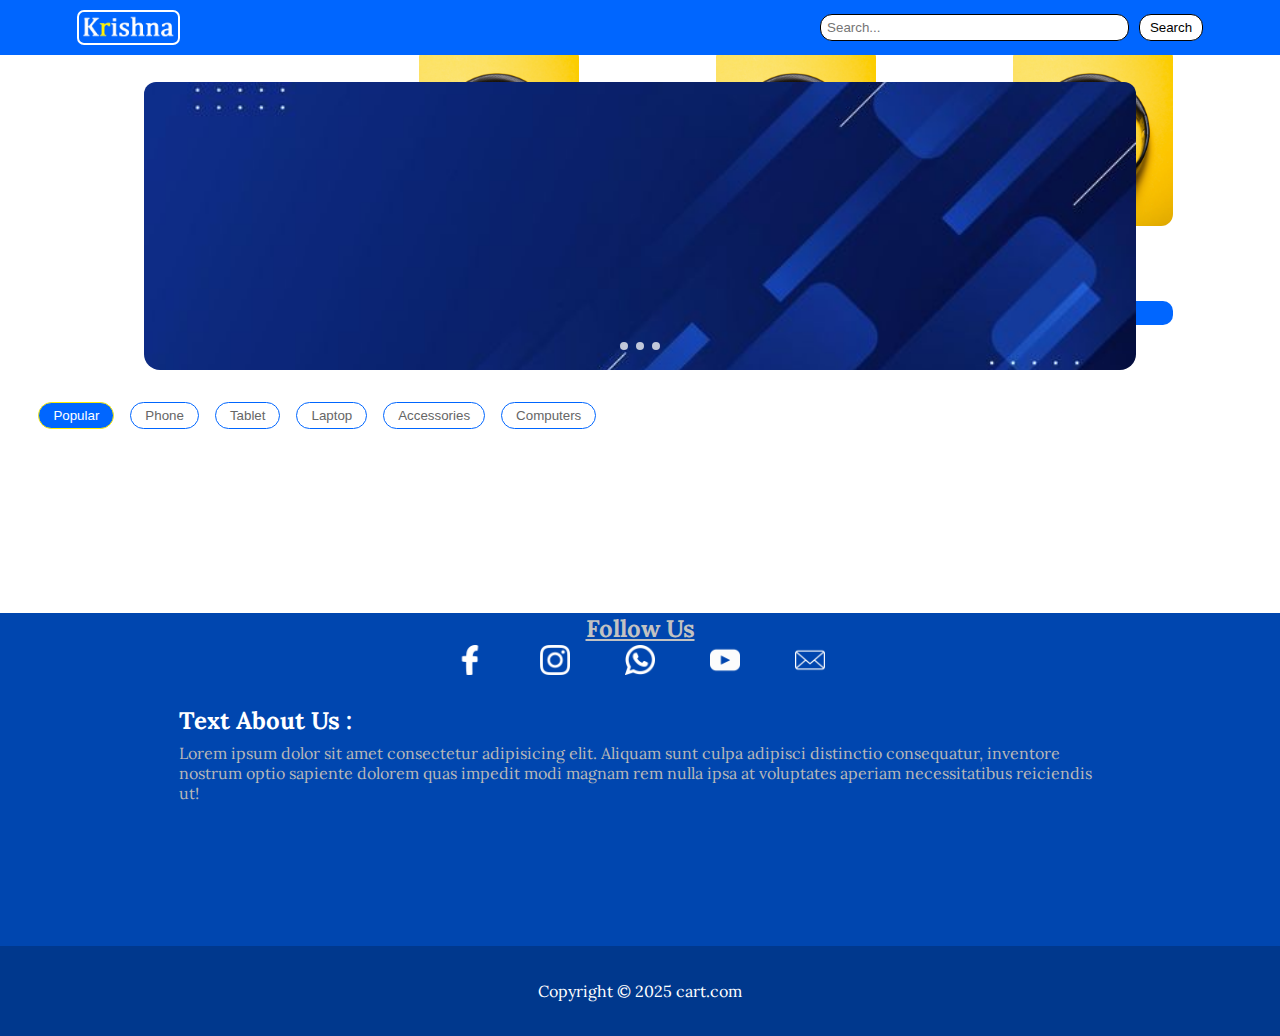
<file: item_section.html>
<!DOCTYPE html>
<html lang="en">

<head>
    <meta charset="UTF-8">
    <meta name="viewport" content="width=device-width, initial-scale=1.0">
    <link rel="stylesheet" href="css/item_section.css">
    <link rel="stylesheet" href="css/utility.css">
    <link rel="stylesheet" href="css/item_section_responsive.css">
    <!-- <link rel="stylesheet" href="t.css"> -->
    <title>Phone, Tablet, Laptop, Accessories, Computers</title>
</head>

<body>
    <header>
        <nav>
            <div class="logo">
                <a href="https://kousikbiswas.com/" target="_blank"><img src="img/logo/krishna.png" alt=""></a>
            </div>
            <div class="search">
                <input type="text" name="search" id="search" placeholder="Search...">
                <button class="btn">Search</button>
            </div>
            <!-- <ul>
                <li><a href="home.html">Home</a></li>
                <li><a href="shop.html">Shop</a></li>
                <li><a href="about.html">About</a></li>
                <li><a href="contact.html">Contact</a></li>
            </ul> -->
        </nav>
    </header>
    <main>
        <div class="container">
            <div class="slider-wrapper">
                <div class="slider">
                    <img id="slid-1" src="img/banner/banner (1).jpeg" alt="">
                    <img id="slid-2" src="img/banner/banner (2).jpeg" alt="">
                    <img id="slid-3" src="img/banner/banner (3).jpeg" alt="">
                </div>

                <div class="slider-nav">
                    <a href="#slid-1"></a>
                    <a href="#slid-2"></a>
                    <a href="#slid-3"></a>
                </div>
            </div>

            <div class="filter-tabs">
                <button class="tab active">Popular</button>
                <button class="tab"><a href="shop.html">Phone</a></button>
                <button class="tab"><a href="shop.html">Tablet</a></button>
                <button class="tab"><a href="shop.html">Laptop</a></button>
                <button class="tab"><a href="shop.html">Accessories</a></button>
                <button class="tab"><a href="shop.html">Computers</a></button>
            </div>

            <div class="card">
                <h2 class="my-2">Join the cricket fun</h2>
                <hr>
                <div class="cards">
                    <div class="card-item">
                        <img src="img/item/c-d-x-PDX_a_82obo-unsplash.jpg" alt="">
                        <div class="lines">
                            <p class="text-center my-1">Wireless Headphones Lorem ipsum dolor sit amet.</p>
                            <p class="text-center my-3">Min 23% off</p>
                            <p class="text-grab my-4">Grab Now</p>
                        </div>
                    </div>

                    <div class="card-item">
                        <img src="img/item/c-d-x-PDX_a_82obo-unsplash.jpg" alt="">
                        <div class="lines">
                            <p class="text-center my-1">Wireless Headphones</p>
                            <p class="text-center my-3">Min 23% off</p>
                            <p class="text-grab my-4">Grab Now</p>
                        </div>
                    </div>

                    <div class="card-item">
                        <img src="img/item/c-d-x-PDX_a_82obo-unsplash.jpg" alt="">
                        <div class="lines">
                            <p class="text-center my-1">Wireless Headphones Lorem ipsum dolor sit amet.</p>
                            <p class="text-center my-3">Min 23% off</p>
                            <p class="text-grab my-4">Grab Now</p>
                        </div>
                    </div>

                    <div class="card-item">
                        <img src="img/item/c-d-x-PDX_a_82obo-unsplash.jpg" alt="">
                        <div class="lines">
                            <p class="text-center my-1">Wireless Headphones Lorem ipsum dolor sit amet.</p>
                            <p class="text-center my-3">Min 23% off</p>
                            <p class="text-grab my-4">Grab Now</p>
                        </div>
                    </div>

                    <div class="card-item">
                        <img src="img/item/c-d-x-PDX_a_82obo-unsplash.jpg" alt="">
                        <div class="lines">
                            <p class="text-center my-1">Wireless Headphones Lorem ipsum dolor sit amet.</p>
                            <p class="text-center my-3">Min 23% off</p>
                            <p class="text-grab my-4">Grab Now</p>
                        </div>
                    </div>

                    <div class="card-item">
                        <img src="img/item/c-d-x-PDX_a_82obo-unsplash.jpg" alt="">
                        <div class="lines">
                            <p class="text-center my-1">Wireless Headphones Lorem ipsum dolor sit amet.</p>
                            <p class="text-center my-3">Min 23% off</p>
                            <p class="text-grab my-4">Grab Now</p>
                        </div>
                    </div>

                    <div class="card-item">
                        <img src="img/item/c-d-x-PDX_a_82obo-unsplash.jpg" alt="">
                        <div class="lines">
                            <p class="text-center my-1">Wireless Headphones Lorem ipsum dolor sit amet.</p>
                            <p class="text-center my-3">Min 23% off</p>
                            <p class="text-grab my-4">Grab Now</p>
                        </div>
                    </div>

                    <div class="card-item">
                        <img src="img/item/c-d-x-PDX_a_82obo-unsplash.jpg" alt="">
                        <div class="lines">
                            <p class="text-center my-1">Wireless Headphones</p>
                            <p class="text-center my-3">Min 23% off</p>
                            <p class="text-grab my-4">Grab Now</p>
                        </div>
                    </div>
                </div>
            </div>
        </div>
    </main>
    <footer class="flex-all-center">
        <div class="to-details">
            <h2 class="my-4">Follow Us</h2>
            <div class="social-icons">
                <a href="https://www.facebook.com" target="_blank"><img src="img/logo/footer/facebook.png"
                        alt="facebook"></a>
                <a href="#"><img src="img/logo/footer/instagram.png" alt="instagram"></a>
                <a href="#"><img src="img/logo/footer/whatsapp.png" alt="whatsapp"></a>
                <a href="#"><img src="img/logo/footer/youtube.png" alt="youtube"></a>
                <a href="#"><img src="img/logo/footer/gmail.png" alt="email"></a>
            </div>
            <div class="details">
                <h2 class="my-4">Text About Us :</h2>
                <p>Lorem ipsum dolor sit amet consectetur adipisicing elit. Aliquam sunt culpa adipisci distinctio
                    consequatur, inventore nostrum optio sapiente dolorem quas impedit modi magnam rem nulla ipsa at
                    voluptates aperiam necessitatibus reiciendis ut!</p>
            </div>
        </div>
        <div class="copyright">
            <p>Copyright &copy; 2025 cart.com</p>
        </div>
    </footer>

</body>

</html>
</file>
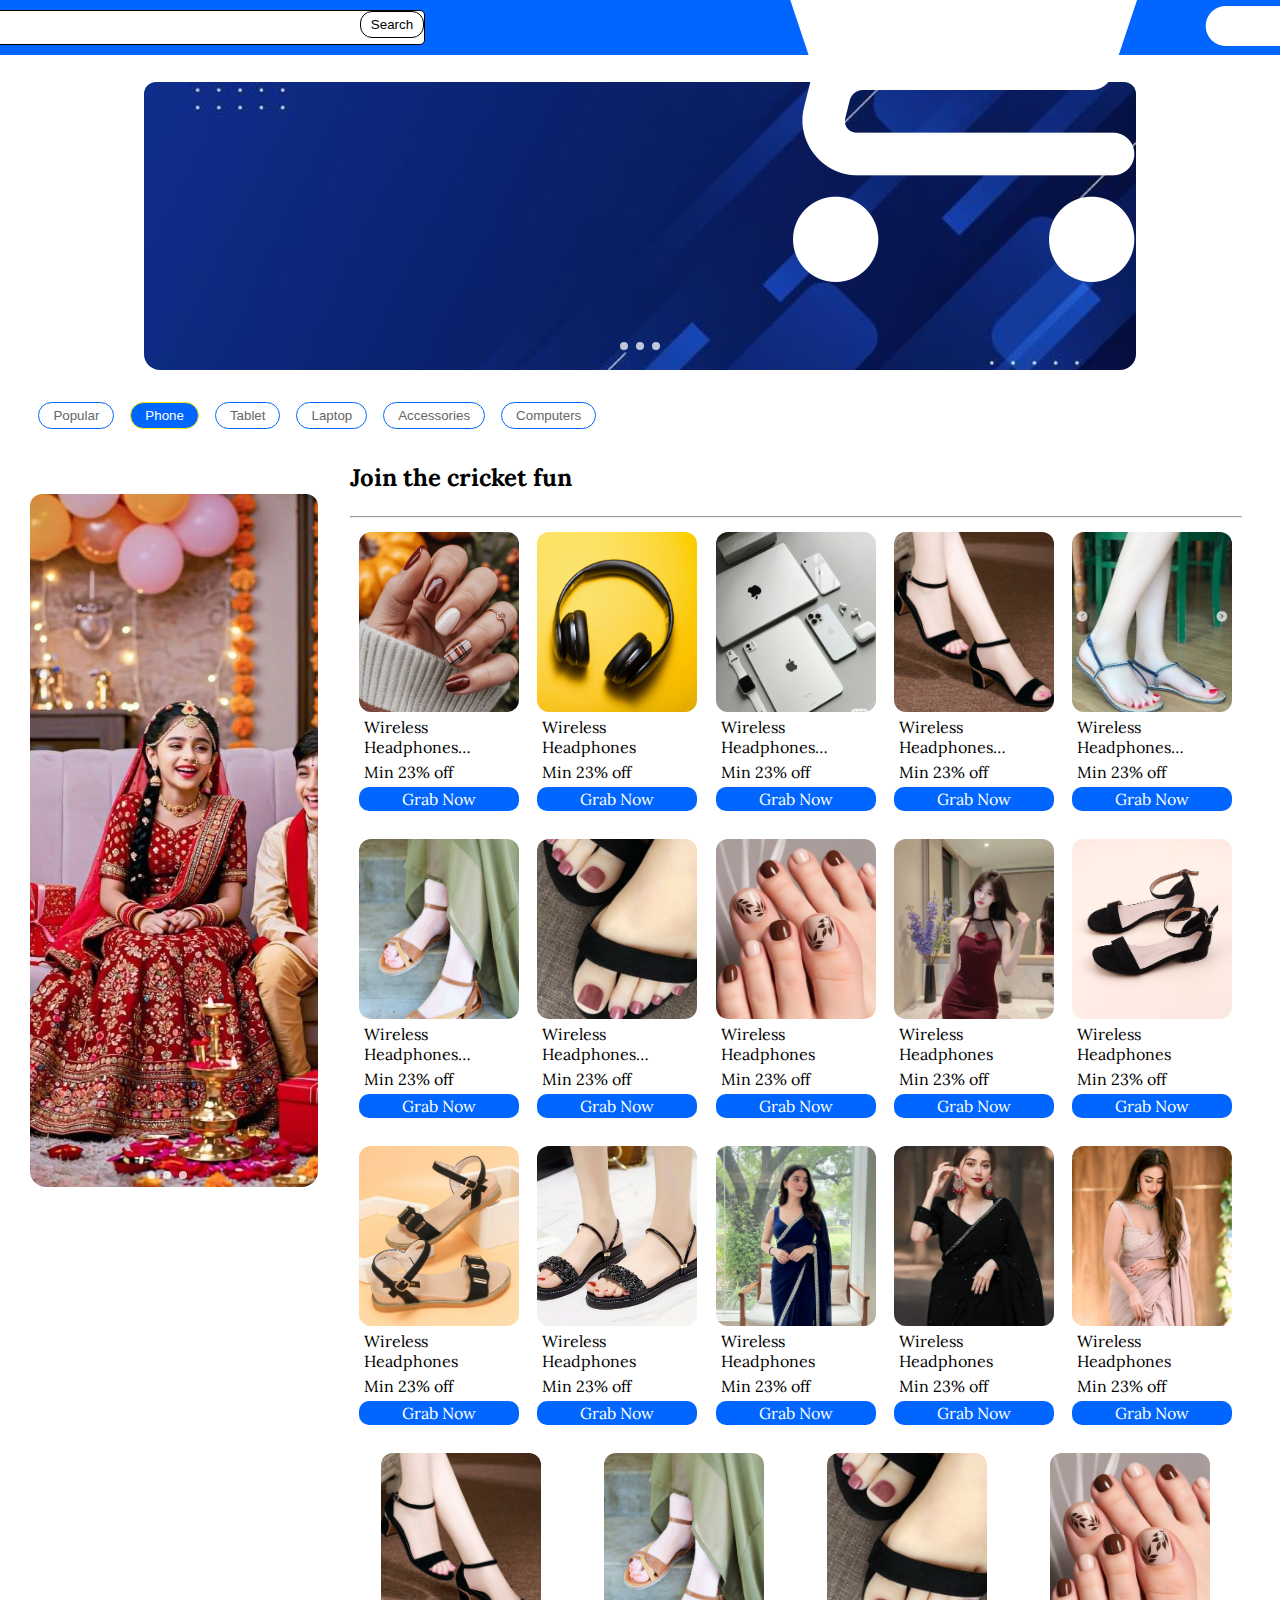
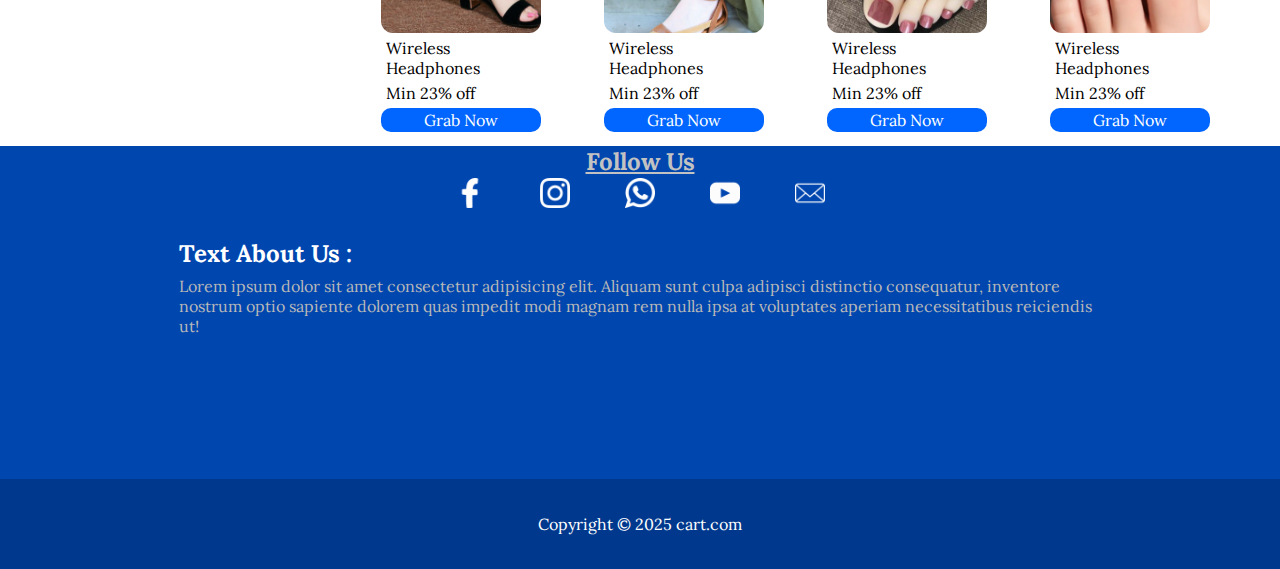
<file: templates/item_section.html>
<!DOCTYPE html>
<html lang="en">

<head>
    <meta charset="UTF-8">
    <meta name="viewport" content="width=device-width, initial-scale=1.0">
    <link rel="stylesheet" href="../css/item_section.css">
    <link rel="stylesheet" href="../css/header.css">
    <link rel="stylesheet" href="../css/utility.css">
    <link rel="stylesheet" href="../css/item_section_responsive.css">
    <link rel="stylesheet" href="../css/nav_responsive.css">
    <link rel="stylesheet" href="../css/slider.css">
    <title>Phone, Tablet, Laptop, Accessories, Computers</title>
</head>

<body>
    <header>
        <nav>
            <div class="logo">
                <a href="https://kousikbiswas.com/" target="_blank"><img src="../img/logo/krishna.png" alt=""></a>
            </div>
            <div class="search">
                <input type="text" name="search" id="search" placeholder="Search...">
                <button class="btn">Search</button>
            </div>
            <div class="cart">
                <a href="#"><img src="../img/logo/cart (9).png" alt="cart"></a>
            </div>
            <div class="menu">
                <a href="#"><img src="../img/logo/menu.png" alt="menu"></a>
            </div>
            <!-- <ul>
                <li><a href="home.html">Home</a></li>
                <li><a href="shop.html">Shop</a></li>
                <li><a href="about.html">About</a></li>
                <li><a href="contact.html">Contact</a></li>
            </ul> -->
        </nav>
    </header>
    <main>
        <div class="container">
            <div class="slider-wrapper">
                <div class="slider">
                    <img id="slid-1" src="../img/banner/banner (1).jpeg" alt="">
                    <img id="slid-2" src="../img/banner/banner (2).jpeg" alt="">
                    <img id="slid-3" src="../img/banner/banner (3).jpeg" alt="">
                </div>

                <div class="slider-nav">
                    <a href="#slid-1"></a>
                    <a href="#slid-2"></a>
                    <a href="#slid-3"></a>
                </div>
            </div>

            <div class="filter-tabs">
                <button class="tab"><a href="popular.html">Popular</a></button>
                <button class="tab active">Phone</button>
                <button class="tab"><a href="shop.html">Tablet</a></button>
                <button class="tab"><a href="shop.html">Laptop</a></button>
                <button class="tab"><a href="shop.html">Accessories</a></button>
                <button class="tab"><a href="shop.html">Computers</a></button>
            </div>

            <div class="left-slider-wrapper">
                <div class="left-slider">
                    <img id="left-slid-1" src="../img/banner/left_banner/left_banner (2).jpeg" alt="">
                    <img id="left-slid-2" src="../img/banner/left_banner/left_banner (3).jpeg" alt="">
                    <img id="left-slid-3" src="../img/banner/left_banner/left_banner (1).jpeg" alt="">
                </div>

                <div class="left-slider-nav">
                    <a href="#left-slid-1"></a>
                    <a href="#left-slid-2"></a>
                    <a href="#left-slid-3"></a>
                </div>
            </div>

            <div class="card">
                <h2 class="my-2">Join the cricket fun</h2>
                <hr>
                <div class="cards">
                    <div class="card-item">
                        <img src="../img/item/photo (1).jpg" alt="">
                        <div class="lines">
                            <p class="text-center my-1">Wireless Headphones Lorem ipsum dolor sit amet.</p>
                            <p class="text-center my-3">Min 23% off</p>
                            <p class="text-grab my-4">Grab Now</p>
                        </div>
                    </div>

                    <div class="card-item">
                        <img src="../img/item/photo (2).jpg" alt="">
                        <div class="lines">
                            <p class="text-center my-1">Wireless Headphones</p>
                            <p class="text-center my-3">Min 23% off</p>
                            <p class="text-grab my-4">Grab Now</p>
                        </div>
                    </div>

                    <div class="card-item">
                        <img src="../img/item/photo (3).jpg" alt="">
                        <div class="lines">
                            <p class="text-center my-1">Wireless Headphones Lorem ipsum dolor sit amet.</p>
                            <p class="text-center my-3">Min 23% off</p>
                            <p class="text-grab my-4">Grab Now</p>
                        </div>
                    </div>

                    <div class="card-item">
                        <img src="../img/item/photo (4).jpg" alt="">
                        <div class="lines">
                            <p class="text-center my-1">Wireless Headphones Lorem ipsum dolor sit amet.</p>
                            <p class="text-center my-3">Min 23% off</p>
                            <p class="text-grab my-4">Grab Now</p>
                        </div>
                    </div>

                    <div class="card-item">
                        <img src="../img/item/photo (5).jpg" alt="">
                        <div class="lines">
                            <p class="text-center my-1">Wireless Headphones Lorem ipsum dolor sit amet.</p>
                            <p class="text-center my-3">Min 23% off</p>
                            <p class="text-grab my-4">Grab Now</p>
                        </div>
                    </div>

                    <div class="card-item">
                        <img src="../img/item/photo (6).jpg" alt="">
                        <div class="lines">
                            <p class="text-center my-1">Wireless Headphones Lorem ipsum dolor sit amet.</p>
                            <p class="text-center my-3">Min 23% off</p>
                            <p class="text-grab my-4">Grab Now</p>
                        </div>
                    </div>

                    <div class="card-item">
                        <img src="../img/item/photo (7).jpg" alt="">
                        <div class="lines">
                            <p class="text-center my-1">Wireless Headphones Lorem ipsum dolor sit amet.</p>
                            <p class="text-center my-3">Min 23% off</p>
                            <p class="text-grab my-4">Grab Now</p>
                        </div>
                    </div>

                    <div class="card-item">
                        <img src="../img/item/photo (8).jpg" alt="">
                        <div class="lines">
                            <p class="text-center my-1">Wireless Headphones</p>
                            <p class="text-center my-3">Min 23% off</p>
                            <p class="text-grab my-4">Grab Now</p>
                        </div>
                    </div>

                    <div class="card-item">
                        <img src="../img/item/photo (9).jpg" alt="">
                        <div class="lines">
                            <p class="text-center my-1">Wireless Headphones</p>
                            <p class="text-center my-3">Min 23% off</p>
                            <p class="text-grab my-4">Grab Now</p>
                        </div>
                    </div>

                    <div class="card-item">
                        <img src="../img/item/photo (10).jpg" alt="">
                        <div class="lines">
                            <p class="text-center my-1">Wireless Headphones</p>
                            <p class="text-center my-3">Min 23% off</p>
                            <p class="text-grab my-4">Grab Now</p>
                        </div>
                    </div>

                    <div class="card-item">
                        <img src="../img/item/photo (11).jpg" alt="">
                        <div class="lines">
                            <p class="text-center my-1">Wireless Headphones</p>
                            <p class="text-center my-3">Min 23% off</p>
                            <p class="text-grab my-4">Grab Now</p>
                        </div>
                    </div>

                    <div class="card-item">
                        <img src="../img/item/photo (12).jpg" alt="">
                        <div class="lines">
                            <p class="text-center my-1">Wireless Headphones</p>
                            <p class="text-center my-3">Min 23% off</p>
                            <p class="text-grab my-4">Grab Now</p>
                        </div>
                    </div>

                    <div class="card-item">
                        <img src="../img/item/photo (13).jpg" alt="">
                        <div class="lines">
                            <p class="text-center my-1">Wireless Headphones</p>
                            <p class="text-center my-3">Min 23% off</p>
                            <p class="text-grab my-4">Grab Now</p>
                        </div>
                    </div>

                    <div class="card-item">
                        <img src="../img/item/photo (14).jpg" alt="">
                        <div class="lines">
                            <p class="text-center my-1">Wireless Headphones</p>
                            <p class="text-center my-3">Min 23% off</p>
                            <p class="text-grab my-4">Grab Now</p>
                        </div>
                    </div>

                    <div class="card-item">
                        <img src="../img/item/photo (15).jpg" alt="">
                        <div class="lines">
                            <p class="text-center my-1">Wireless Headphones</p>
                            <p class="text-center my-3">Min 23% off</p>
                            <p class="text-grab my-4">Grab Now</p>
                        </div>
                    </div>

                    <div class="card-item">
                        <img src="../img/item/photo (4).jpg" alt="">
                        <div class="lines">
                            <p class="text-center my-1">Wireless Headphones</p>
                            <p class="text-center my-3">Min 23% off</p>
                            <p class="text-grab my-4">Grab Now</p>
                        </div>
                    </div>

                    <div class="card-item">
                        <img src="../img/item/photo (6).jpg" alt="">
                        <div class="lines">
                            <p class="text-center my-1">Wireless Headphones</p>
                            <p class="text-center my-3">Min 23% off</p>
                            <p class="text-grab my-4">Grab Now</p>
                        </div>
                    </div>

                    <div class="card-item">
                        <img src="../img/item/photo (7).jpg" alt="">
                        <div class="lines">
                            <p class="text-center my-1">Wireless Headphones</p>
                            <p class="text-center my-3">Min 23% off</p>
                            <p class="text-grab my-4">Grab Now</p>
                        </div>
                    </div>

                    <div class="card-item">
                        <img src="../img/item/photo (8).jpg" alt="">
                        <div class="lines">
                            <p class="text-center my-1">Wireless Headphones</p>
                            <p class="text-center my-3">Min 23% off</p>
                            <p class="text-grab my-4">Grab Now</p>
                        </div>
                    </div>
                </div>
            </div>
        </div>
    </main>
    <footer class="flex-all-center">
        <div class="to-details">
            <h2 class="my-4">Follow Us</h2>
            <div class="social-icons">
                <a href="https://www.facebook.com" target="_blank"><img src="../img/logo/footer/facebook.png"
                        alt="facebook"></a>
                <a href="#"><img src="../img/logo/footer/instagram.png" alt="instagram"></a>
                <a href="#"><img src="../img/logo/footer/whatsapp.png" alt="whatsapp"></a>
                <a href="#"><img src="../img/logo/footer/youtube.png" alt="youtube"></a>
                <a href="#"><img src="../img/logo/footer/gmail.png" alt="email"></a>
            </div>
            <div class="details">
                <h2 class="my-4">Text About Us :</h2>
                <p>Lorem ipsum dolor sit amet consectetur adipisicing elit. Aliquam sunt culpa adipisci distinctio
                    consequatur, inventore nostrum optio sapiente dolorem quas impedit modi magnam rem nulla ipsa at
                    voluptates aperiam necessitatibus reiciendis ut!</p>
            </div>
        </div>
        <div class="copyright">
            <p>Copyright &copy; 2025 cart.com</p>
        </div>
    </footer>

</body>

</html>
</file>
<file: css/style.css>
* {
    padding: 0;
    margin: 0;
}
</file>
<file: css/utility.css>
.flex-all-center {
    display: flex;
    justify-content: center;
    align-items: center;
}

.btn{
    padding: 5px 10px;
    border: 1px solid black;
    border-radius: 12px;
    background-color: white;
    color: black;
    cursor: pointer;
}

.my-1{
    margin: 5px 0;
}

.my-2{
    margin: 23px 0;
}

.text-center{
    text-align: left;
    margin: 5px 5px;
}
</file>
<file: css/responsive.css>
@media screen and (max-width: 871px) {
    .search {
        margin: 0 0 0 37vw;
    }

    .slider img {
    height: 23vh;
    }
    
}

@media screen and (max-width: 671px) {
    .search {
        margin: 0 0 0 28vw;
    }

    .slider img {
    height: 21vh;
    }
    
}

@media screen and (max-width: 471px) {
    .search {
        margin: 0 0 0 18vw;
    }

    .slider img {
    height: 19vh;
    }
    
}

@media screen and (max-width: 390px) {
    .search {
        margin: 0 0 0 7vw;
    }

    .slider img {
    height: 19vh;
    }
    
}
</file>
<file: css/cart.css>
@import url('https://fonts.googleapis.com/css2?family=Lato:ital,wght@0,100;0,300;0,400;0,700;0,900;1,100;1,300;1,400;1,700;1,900&family=Lora:ital,wght@0,400..700;1,400..700&display=swap');

:root {
    --main-bg-color: #06f;
}

* {
    padding: 0;
    margin: 0;
}

body {
    overflow: hidden;
    overflow-y: scroll;
}

header {
    background-color: var(--main-bg-color);
    font-family: "Lora", serif;
    position: sticky;
    top: 0;
    z-index: 999;
}

nav {
    height: 55px;
    display: flex;
    justify-content: center;
    align-items: center;
}

.logo {
    display: flex;
    cursor: pointer;
    padding: 3px 3px 1px 3px;
    border: 2px solid white;
    border-radius: 7px;
}

.logo:hover {
    border: 3px solid white;
}

.logo img {
    height: 23px;
}

.search {
    display: flex;
    justify-content: right;
    margin: 0 0 0 55vw;
}

.search input {
    min-width: 23vw;
    padding: 5px 0.5vw;
    border-radius: 13px;
    border: 1px solid black;
    margin: 0 10px 0 0;
}

.btn {
    position: absolute;
    padding: 5px 0.68vw;
    margin: 1px 11px 0 0;
    border: none;
    border-radius: 1px 12px 12px 1px;
    background-color: rgba(255, 0, 0, 0);
    cursor: pointer;
}

.btn:hover {
    background-color: var(--main-bg-color);
    color: rgb(255, 255, 255);
    font-weight: 500;
}

/* nav ul {
    height: 9vh;
    display: flex;
    justify-content: right;
    align-items: center;
}

nav ul li {
    list-style: none;
    padding: 0 1.5vw;
}

nav ul li a {
    color: white;
    text-decoration: none;
} */

.container {
    min-height: calc(100vh - 47vh);
}

.all-summary {
    display: flex;
}

.all {
    margin: 30px
}

.one-item {
    display: flex;
    /* background-color: rgb(183, 255, 231); */
    margin: 0 0 30px 0;
}

.checkbox {
    display: flex;
    margin: 0 23px 0 10px;
    align-items: center;
}

.custom-checkbox {
    appearance: none;
    width: 23px;
    height: 23px;
    border: 2px solid #8b8b8b;
    border-radius: 5px;
    position: relative;
    cursor: pointer;
}

.custom-checkbox:hover {
    border: 2px solid #00ff08;
}

.custom-checkbox:checked {
    background-color: #00ff08;
    border: 2px solid #00ff08;
}

.custom-checkbox:checked::after {
    content: '';
    position: absolute;
    top: 3px;
    left: 6.5px;
    width: 4px;
    height: 8px;
    border: solid white;
    border-width: 0 2px 2px 0;
    transform: rotate(45deg);
}

.img img {
    margin: 0px 14px;
    width: 190px;
    height: 190px;
}

.cart-details {
    padding: 0 0px 0 19px;
    line-height: 1.3;
}

.cart-details h2 {
    font-size: 21px;
    font-weight: 500;
    display: -webkit-box;
    -webkit-line-clamp: 2;
    -webkit-box-orient: vertical;
    overflow: hidden;
}

.stock {
    color: #00b306;
    animation: blink 1s infinite;
}

@keyframes blink {

    0%,
    100% {
        opacity: 1;
    }

    50% {
        opacity: 0;
    }
}

.shipping {
    font-size: 14px;
    color: #555555;
}

.gift {
    font-size: 14px;
}

.gift a {
    text-decoration: none;
}

.size-color {
    margin: 5px 0;
}

.quantity {
    display: flex;
}

.button {
    padding: 3px 10px;
    margin: 0 9px 0 0;
    border: 2px solid rgb(236, 236, 0);
    border-radius: 19px;
}

.button button {
    font-size: 19px;
    border: none;
    background-color: #fff;
    cursor: pointer;
}

.button button:hover {
    transform: scale(1.2);
}

.button span {
    padding: 0 14px;
}

.button img {
    width: 12px;
}

.quantity a {
    margin: 5px 3.5px;
    text-decoration: none;
}

.price-section {
    margin: 0 10px 0 30px;
    line-height: 1.3;
}

.price-line {
    display: flex;
}

.discount {
    margin: 5px 0 0 0;
    padding: 3px;
    border-radius: 5px;
    font-weight: 600;
    color: #fff;
    background-color: #be005f;
}

.price {
    margin: 0 0 0 5px;
    font-size: 23px;
    font-weight: 700;
}

.mrp {
    color: #afafaf;
}

.mrp span {
    text-decoration: line-through;
    text-decoration-thickness: 2px;
    text-decoration-color: rgb(143, 143, 143);
}

.coupon {
    display: flex;
}

.coupon button {
    padding: 0px 10px;
    margin: 5px;
    font-size: 12px;
    font-weight: 600;
    border: 1px solid #000;
    border-radius: 10px;
    background-color: #ffee00;
}

.offer {
    margin: 10px 0;
}

.offer span {
    margin: 5px 0;
    padding: 3px 5px;
    background-color: #00ff08;
    border-radius: 2px;
}

.hr {
    margin: 0;
}

/* Ordeer Summary */

/* .vertical {
    position: relative;
    border-left: 2px solid black;
    height: 80vh;
    margin: 10px 0 0 0;
} */

.order-summary {
    position: sticky;
    top: 23vh;
    margin: 64px 30px;
    padding: 25px 30px;
    background: #e4e4e4;
    border-radius: 10px;
    box-shadow: 0 2px 6px rgba(0, 0, 0, 0.1);
    width: 270px;
}

.order-summary h2 {
    font-size: 19px;
    font-weight: 600;
    margin-bottom: 15px;
    color: #111;
}

.summary-row {
    display: flex;
    justify-content: space-between;
    margin: 8px 0;
    font-size: 15px;
    color: #333;
}

.total {
    margin-top: -10px;
    font-weight: bold;
    font-size: 16px;
}

.checkout-btn {
    width: 100%;
    background-color: #00944f;
    color: white;
    border: none;
    border-radius: 30px;
    padding: 12px 0;
    font-size: 15px;
    font-weight: 500;
    margin-top: 20px;
    cursor: pointer;
    transition: background 0.2s ease;
}

.checkout-btn:hover {
    background-color: #145a32;
}

/* Footer */

footer {
    display: inline-flex;
    flex-direction: column;
}

.to-details {
    background-color: rgb(0, 70, 175);
    width: 100%;
    height: 37vh;
    text-align: center;
}

.flex-all-center h2 {
    color: rgb(194, 194, 194);
    font-family: "Lora", serif;
    text-decoration: underline;
}

.social-icons img {
    height: 30px;
    margin: 0.1vh 2vw;
    cursor: pointer;
}

.details h2 {
    color: white;
    font-family: "Lora", serif;
    text-decoration: none;
    margin: 2vw 0 0.5vw 14vw;
    text-align: start;
}

.details p {
    color: rgb(184, 184, 184);
    font-family: "Lora", serif;
    font-size: 16px;
    margin: 0 14vw;
    text-align: start;
}

.copyright {
    width: 100%;
    height: 10vh;
    background-color: rgb(0, 56, 141);
    color: white;
    display: flex;
    justify-content: center;
    align-items: center;
    font-family: "Lora", serif;
}
</file>
<file: css/view_product_responsive.css>
@media screen and (max-width: 1191px) {
    .product-details {
        gap: 19px;
        margin: 32px 14px 0 19px;
    }

}

@media screen and (max-width: 971px) {
    .search {
        margin: 0 0 0 37vw;
    }

    .product-view {
        flex-direction: column;
    }

    .product-img img {
        width: 34rem;
        height: 37rem;
    }

    .product-details {
        gap: 19px;
        margin: 32px 14px 0 23px;
    }

}

@media screen and (max-width: 671px) {
    .search {
        margin: 0 0 0 130px;
    }

    .product-view {
        flex-direction: column;
    }
    
    .product-img img {
        width: 27rem;
        height: 30rem;
    }

    .product-details {
        gap: 19px;
        margin: 32px 14px 0 23px;
    }

    .product-details h1 {
        font-size: 2rem;
        color: #222;
    }

}

@media screen and (max-width: 500px) {
    .search {
        margin: 0 0 0 110px;
    }

    .product-img img {
        width: 25rem;
        height: 30rem;
    }

    .product-details {
        gap: 19px;
        margin: 32px 14px 0 23px;
    }

    .product-details h1 {
        font-size: 2rem;
        color: #222;
    }

}

@media screen and (max-width: 450px) {
    .search {
        margin: 0 0 0 80px;
    }

    .logo img {
        height: 16px;
    }

    .product-img img {
        width: 21.9rem;
        height: 25rem;
    }

    .product-details {
        gap: 19px;
        margin: 32px 14px 0 23px;
    }

    .product-details h1 {
        font-size: 2rem;
        color: #222;
    }

}

@media screen and (max-width: 400px) {
    .search {
        margin: 0 0 0 70px;
    }

    .product-img img {
        width: 21.5rem;
        height: 25rem;
    }

    .product-details {
        gap: 19px;
        margin: 32px 14px 0 23px;
    }

    .product-details h1 {
        font-size: 2rem;
        color: #222;
    }

}

@media screen and (max-width: 390px) {
    .search {
        margin: 0 0 0 55px;
    }

    .product-img img {
        width: 20.3rem;
        height: 23rem;
    }

    .product-details {
        gap: 19px;
        margin: 32px 14px 0 23px;
    }

    .product-details h1 {
        font-size: 2rem;
        color: #222;
    }

}
</file>
<file: css/nav_responsive.css>
@media screen and (max-width: 1920px) {
    .search {
        margin: 0 27vw;
    }

    .cart {
        margin: 0 -10px 0 0;
    }

}

@media screen and (max-width: 1670px) {
    .search {
        margin: 0 19vw;
    }

    .cart {
        margin: 0 -1px 0 0;
    }

}

@media screen and (max-width: 1280px) {
    .search {
        margin: 0 18vw;
    }

}

@media screen and (max-width: 1080px) {
    .search {
        margin: 0 16vw;
    }

}

@media screen and (max-width: 860px) {
    .search {
        margin: 0 14vw;
    }

}

@media screen and (max-width: 680px) {
    .search {
        margin: 0 12vw;
    }

}

@media screen and (max-width: 601px) {
    .search {
        margin: 0 10vw;
    }

}

@media screen and (max-width: 500px) {
    .search {
        margin: 0 35px;
    }

}

@media screen and (max-width: 450px) {
    .search {
        margin: 0 30px;
    }

    .cart {
        margin: 0 -1px 0 0;
    }

    .cart img {
    width: 32px;
    }

    .menu img {
        width: 32px;
    }

}

@media screen and (max-width: 419px) {
    .search {
        margin: 0 14px 0 21px;
    }

    .cart {
        margin: 0 -1px 0 0;
    }

    .logo img {
        height: 18px;
    }

}

@media screen and (max-width: 390px) {
    .search {
        margin: 0 10px 0 10px;
    }

    .cart {
        margin: 0 -1px 0 0;
    }

}

@media screen and (max-width: 375px) {
    .search {
        margin: 0 10px 0 5px;
    }

    .cart {
        margin: 0;
    }

    .logo img {
        height: 14px;
    }

}

@media screen and (max-width: 360px) {
    .cart {
        margin: 0 -5px 0 0;
    }

}
</file>
<file: css/item_section.css>
@import url('https://fonts.googleapis.com/css2?family=Lato:ital,wght@0,100;0,300;0,400;0,700;0,900;1,100;1,300;1,400;1,700;1,900&family=Lora:ital,wght@0,400..700;1,400..700&display=swap');

:root {
  --main-bg-color: #06f;
}

* {
    padding: 0;
    margin: 0;
}

body {
    overflow: hidden;
    overflow-y: scroll;
}

header {
    background-color: var(--main-bg-color);
    font-family: "Lora", serif;
    position: sticky;
    top: 0;
    z-index: 999;
}

nav {
    height: 55px;
    display: flex;
    justify-content: center;
    align-items: center;
}

.logo {
    display: flex;
    cursor: pointer;
    padding: 3px 3px 1px 3px;
    border: 2px solid white;
    border-radius: 7px;
}

.logo:hover {
    border: 3px solid white;
}

.logo img {
    height: 23px;
}

.search {
    display: flex;
    justify-content: right;
    margin: 0 0 0 50vw;
}

.search input {
    width: 23vw;
    padding: 5px 0.5vw;
    border-radius: 12px;
    border: 1px solid black;
    margin: 0 10px 0 0;
}

/* nav ul {
    height: 9vh;
    display: flex;
    justify-content: right;
    align-items: center;
}

nav ul li {
    list-style: none;
    padding: 0 1.5vw;
}

nav ul li a {
    color: white;
    text-decoration: none;
} */

.container {
    min-height: calc(100vh - 41vh);
}

.slider-wrapper{
    position: relative;
    max-width: 70rem;
    margin: 0 auto;
}

.slider {
    display: flex;
    margin: 14px 0 14px 0;
    overflow-x: auto;
    scroll-snap-type: x mandatory;
    scroll-behavior: smooth;
    scrollbar-width: none;
    border-radius: 12px 12px 16px 16px;
}

.slider img {
    flex: 1 0 100%;
    scroll-snap-align: start;
    width: 82.5vw;
    height: 32vh;
    object-fit: cover;
}

.slider-nav {
    display: flex;
    gap: 0.5rem;
    position: absolute;
    bottom: 1.25rem;
    left: 50%;
    transform: translateX(-50%);
    z-index: 1;
}

.slider-nav a {
    width: 0.5rem;
    height: 0.5rem;
    border-radius: 50%;
    background-color: rgb(255, 255, 255);
    opacity: 0.75;
    transition: opacity ease 250ms;
}

.slider-nav a:hover {
    opacity: 1;
    background-color: black;
}

.filter-tabs {
    display: flex;
    overflow: auto;
    scrollbar-width: none;
    margin: 32px 3vw;
    gap: 1rem;
}

.tab {
    padding: 5px 14px;
    border: 1px solid var(--main-bg-color);
    background: transparent;
    border-radius: 25px;
    cursor: pointer;
    font-weight: 500;
    transition: all 0.3s;
}

.tab.active,
.tab:hover{
    background: var(--main-bg-color);
    color: white;
    border-color: #ffee00;
}

.tab a {
    text-decoration: none;
    color: #666;
}

.tab a:hover {
    color: white;
}

.left-slider-wrapper{
    position: absolute;
    padding: 19px 16px 30px 30px;
    max-width: 18rem;
    position: sticky;
    top: 10vh;
}

.left-slider {
    display: flex;
    margin: 14px 0 14px 0;
    overflow-x: auto;
    scroll-snap-type: x mandatory;
    scroll-behavior: smooth;
    scrollbar-width: none;
    border-radius: 12px 12px 16px 16px;
}

.left-slider img {
    flex: 1 0 100%;
    scroll-snap-align: start;
    width: 32vw;
    height: 77vh;
    object-fit: cover;
}

.left-slider-nav {
    display: flex;
    gap: 0.5rem;
    position: absolute;
    bottom: 3.25rem;
    left: 50%;
    transform: translateX(-50%);
    z-index: 1;
}

.left-slider-nav a {
    width: 0.5rem;
    height: 0.5rem;
    border-radius: 50%;
    background-color: rgb(255, 255, 255);
    opacity: 0.75;
    transition: opacity ease 250ms;
}

.left-slider-nav a:hover {
    opacity: 1;
    background-color: black;
}

.card{
    margin: -95vh 3vw 0 350px;
    font-family: "Lora", serif;
}

.card-item{
    display: inline-flex;
    justify-content: center;
    flex-direction: column;
    margin: 0 12px 37px 0;
}

.card-item img{
    border-radius: 12px;
    object-fit: cover;
    width: 160px;
    height: 180px;
}

.card h2{
    font-family: "Lora", serif;
}

.cards{
    display: flex;
    flex-wrap: wrap;
    justify-content: space-between;
}

.text-center{
    width: 10.42vw;
    display: -webkit-box;
    -webkit-line-clamp: 2;
    -webkit-box-orient: vertical;
    overflow: hidden;
}

.text-grab{
    background-color: var(--main-bg-color);
    color: white;
    padding: 2px 0;
    border-radius: 10px;
    text-align: center;
    cursor: pointer;
}

.text-grab:hover {
    background-color: #ffffff;
    border: 2px solid var(--main-bg-color);
    color: var(--main-bg-color);
    font-weight: 500;
}

footer {
    display: inline-flex;
    flex-direction: column;
}

.to-details {
    background-color: rgb(0, 70, 175);
    width: 100%;
    height: 37vh;
    text-align: center;
}

.flex-all-center h2 {
    color: rgb(194, 194, 194);
    font-family: "Lora", serif;
    text-decoration: underline;
}

.social-icons img {
    height: 30px;
    margin: 0.1vh 2vw;
    cursor: pointer;
}

.details h2{
    color: white;
    font-family: "Lora", serif;
    text-decoration: none;
    margin: 2vw 0 0.5vw 14vw;
    text-align: start;
}

.details p{
    color: rgb(184, 184, 184);
    font-family: "Lora", serif;
    font-size: 16px;
    margin: 0 14vw;
    text-align: start;
}

.copyright {
    width: 100%;
    height: 10vh;
    background-color: rgb(0, 56, 141);
    color: white;
    display: flex;
    justify-content: center;
    align-items: center;
    font-family: "Lora", serif;
}
</file>
<file: css/item_section_responsive.css>
@media screen and (max-width: 1920px) {
    .card {
        margin-top: -88vh;
    }

    .card-item {
        margin: 14px auto;
    }

    .card-item img {
        width: 160px;
        height: 180px;
    }

    .text-center {
        width: 143px;
    }

}

@media screen and (max-width: 1280px) {
    .product-details {
        gap: 19px;
        margin: 32px 14px 0 19px;
    }

    .slider {
        margin: 3vh 5vw;
    }

    .card {
        margin-top: -88vh;
    }

    .card-item {
        margin: 14px auto;
    }

    .card-item img {
        width: 160px;
        height: 180px;
    }

    .text-center {
        width: 143px;
    }

}

@media screen and (max-width: 1080px) {
    .product-details {
        gap: 19px;
        margin: 32px 14px 0 19px;
    }

    .slider {
        margin: 3vh 5vw;
    }

    .card {
        margin-top: -88vh;
    }

    .card-item {
        margin: 14px auto;
    }

    .card-item img {
        width: 160px;
        height: 180px;
    }

    .text-center {
        width: 143px;
    }


}

@media screen and (max-width: 812px) {
    .search {
        margin: 0 0 0 37vw;
    }

    .slider img {
        height: 27vh;
    }

    .product-view {
        flex-direction: column;
    }

    .product-img img {
        width: 34rem;
        height: 37rem;
    }

    .product-details {
        gap: 19px;
        margin: 32px 14px 0 23px;
    }

    .left-slider-wrapper {
        padding: 19px 16px 30px 30px;
    }

    .card {
        margin-top: -86vh;
    }

    .card-item {
        margin: 14px auto;
    }

    .card-item img {
        width: 160px;
        height: 180px;
    }

    .text-center {
        width: 143px;
    }

}

@media screen and (max-width: 768px) {
    .left-slider-wrapper {
        display: none;
    }

    .card {
        margin: 0 19px 0 19px;
    }

    .card-item {
        margin: 14px auto;
    }

    .card-item img {
        width: 160px;
        height: 180px;
    }

    .text-center {
        width: 143px;
    }
}

@media screen and (max-width: 601px) {
    .search {
        margin: 0 0 0 130px;
    }

    .slider img {
        height: 25vh;
    }

    .product-view {
        flex-direction: column;
    }

    .product-img img {
        width: 27rem;
        height: 30rem;
    }

    .product-details {
        gap: 19px;
        margin: 32px 14px 0 23px;
    }

    .product-details h1 {
        font-size: 2rem;
        color: #222;
    }

    .card-item {
        margin: 14px auto;
    }

    .card-item img {
        width: 146px;
        height: 166px;
    }

    .text-center {
        width: 130px;
    }

}

@media screen and (max-width: 500px) {
    .search {
        margin: 0 0 0 110px;
    }

    .slider img {
        height: 25vh;
    }

    .product-img img {
        width: 25rem;
        height: 30rem;
    }

    .product-details {
        gap: 19px;
        margin: 32px 14px 0 23px;
    }

    .product-details h1 {
        font-size: 2rem;
        color: #222;
    }

    .card-item {
        margin: 14px auto;
    }

    .card-item img {
        width: 156px;
        height: 176px;
    }

    .text-center {
        width: 140px;
    }

}

@media screen and (max-width: 440px) {
    .search {
        margin: 0 0 0 80px;
    }

    .logo img {
        height: 16px;
    }

    .slider img {
        height: 27vh;
    }

    .product-img img {
        width: 21.5rem;
        height: 25rem;
    }

    .product-details {
        gap: 19px;
        margin: 32px 14px 0 23px;
    }

    .product-details h1 {
        font-size: 2rem;
        color: #222;
    }

    .card-item {
        margin: 14px auto;
    }

    .card-item img {
        width: 160px;
        height: 180px;
    }

    .text-center {
        width: 143px;
    }
}

@media screen and (max-width: 414px) {
    .search {
        margin: 0 0 0 70px;
    }

    .slider img {
        height: 27vh;
    }

    .product-img img {
        width: 21.5rem;
        height: 25rem;
    }

    .product-details {
        gap: 19px;
        margin: 32px 14px 0 23px;
    }

    .product-details h1 {
        font-size: 2rem;
        color: #222;
    }

    .card-item {
        margin: 14px auto;
    }

    .card-item img {
        width: 150px;
        height: 170px;
    }

    .text-center {
        width: 134px;
    }

}

@media screen and (max-width: 393px) {
    .product-img img {
        width: 20.3rem;
        height: 23rem;
    }

    .product-details {
        gap: 19px;
        margin: 32px 14px 0 23px;
    }

    .product-details h1 {
        font-size: 2rem;
        color: #222;
    }

    .card-item {
        margin: 14px auto;
    }

    .card-item img {
        width: 150px;
        height: 170px;
    }

    .text-center {
        width: 134px;
    }

}

@media screen and (max-width: 360px) {
    .search {
        margin: 0 0 0 50px;
    }

    .product-img img {
        width: 20.3rem;
        height: 23rem;
    }

    .product-details {
        gap: 19px;
        margin: 32px 14px 0 23px;
    }

    .product-details h1 {
        font-size: 2rem;
        color: #222;
    }

    .card-item {
        margin: 14px auto;
    }

    .card-item img {
        width: 145px;
        height: 165px;
    }

    .text-center {
        width: 130px;
    }

}
</file>
<file: t.css>
/* Base container */
.card {
  background: #fff;
  border-radius: 12px;
  padding: 20px;
  margin: 20px auto;
  box-shadow: 0 4px 15px rgba(0,0,0,0.08);
  max-width: 1200px;
}

.card h2 {
  font-size: 1.6rem;
  font-weight: 600;
  text-align: center;
  margin-bottom: 10px;
  color: #222;
}

.card hr {
  border: none;
  height: 2px;
  background: linear-gradient(to right, #ff6b00, #ffd000);
  width: 60px;
  margin: 10px auto 25px;
  border-radius: 2px;
}

/* Product cards grid */
.cards {
  display: grid;
  grid-template-columns: repeat(auto-fit, minmax(220px, 1fr));
  gap: 20px;
  justify-items: center;
}

/* Each product item */
.card-item {
  background: #f9f9f9;
  border-radius: 12px;
  overflow: hidden;
  text-align: center;
  transition: all 0.3s ease;
  box-shadow: 0 3px 10px rgba(0,0,0,0.05);
  width: 100%;
  max-width: 250px;
}

.card-item:hover {
  transform: translateY(-6px);
  box-shadow: 0 6px 15px rgba(0,0,0,0.12);
}

/* Product image */
.card-item img {
  width: 100%;
  height: 180px;
  object-fit: cover;
  border-bottom: 1px solid #eee;
}

/* Text lines */
.lines {
  padding: 12px;
}

.text-center {
  text-align: center;
  color: #444;
}

.text-grab {
  color: #ff6b00;
  font-weight: 600;
  cursor: pointer;
  transition: color 0.3s ease;
}

.text-grab:hover {
  color: #e65a00;
}

/* Margin utilities */
.my-1 { margin: 5px 0; }
.my-2 { margin: 10px 0; }
.my-3 { margin: 15px 0; }
.my-4 { margin: 20px 0; }

/* Responsive tweaks */
@media (max-width: 768px) {
  .cards {
    grid-template-columns: repeat(auto-fit, minmax(160px, 1fr));
  }

  .card h2 {
    font-size: 1.3rem;
  }
}
</file>
<file: css/header.css>
header {
    background-color: var(--main-bg-color);
    font-family: "Lora", serif;
    position: sticky;
    top: 0;
    z-index: 999;
}

nav {
    height: 55px;
    display: flex;
    justify-content: center;
    align-items: center;
}

.logo {
    display: flex;
    cursor: pointer;
    padding: 3px 3px 1px 3px;
    border: 2px solid white;
    border-radius: 7px;
}

.logo:hover {
    border: 3px solid white;
}

.logo img {
    height: 23px;
}

.search {
    display: flex;
    justify-content: right;
    margin: 10vh 0 0 55vw;
}

.search input {
    min-width: 37vw;
    padding: 9px 0.5vw;
    border-radius: 5px;
    border: 1px solid black;
    margin: 0 10px 0 0;
}

.btn{
    position: absolute;
    padding: 9px 0.68vw;
    margin: 1px 11px 0 0;
    border: none;
    border-radius: 1px 3px 3px 1px;
    background-color: rgba(255, 0, 0, 0);
    cursor: pointer;
}

.btn:hover {
    background-color: var(--main-bg-color);
    color: rgb(255, 255, 255);
    font-weight: 500;
}

/* nav ul {
    height: 9vh;
    display: flex;
    justify-content: right;
    align-items: center;
}

nav ul li {
    list-style: none;
    padding: 0 1.5vw;
}

nav ul li a {
    color: white;
    text-decoration: none;
} */
</file>
<file: css/slider.css>
/* @media screen and (max-width: 1920px) {} */

/* @media screen and (max-width: 1670px) {} */

/* @media screen and (max-width: 1280px) {} */

@media screen and (max-width: 1080px) {
    .slider {
        margin: 3vh 5vw;
    }

    .slider img {
        height: 27vh;
    }
}

@media screen and (max-width: 860px) {
    .slider {
        margin: 3vh 5vw;
    }

    .slider img {
        height: 27vh;
    }

    .left-slider-wrapper {
        padding: 19px 16px 30px 30px;
    }
}

@media screen and (max-width: 770px) {
    .slider img {
        height: 21vh;
    }
}

@media screen and (max-width: 768px) {
    .slider img {
        height: 27vh;
    }

    .left-slider-wrapper {
        display: none;
    }
}

@media screen and (max-width: 680px) {
    .slider img {
        height: 25vh;
    }
}

/* @media screen and (max-width: 601px) {} */

@media screen and (max-width: 501px) {
    .slider img {
        height: 22vh;
    }
}

/* @media screen and (max-width: 450px) {} */

@media screen and (max-width: 419px) {
    .slider img {
        height: 23vh;
    }
}

/* @media screen and (max-width: 390px) {} */

@media screen and (max-width: 375px) {
    .slider img {
        height: 17vh;
    }
}

@media screen and (max-width: 360px) {
    .slider img {
        height: 23vh;
    }
}
</file>
